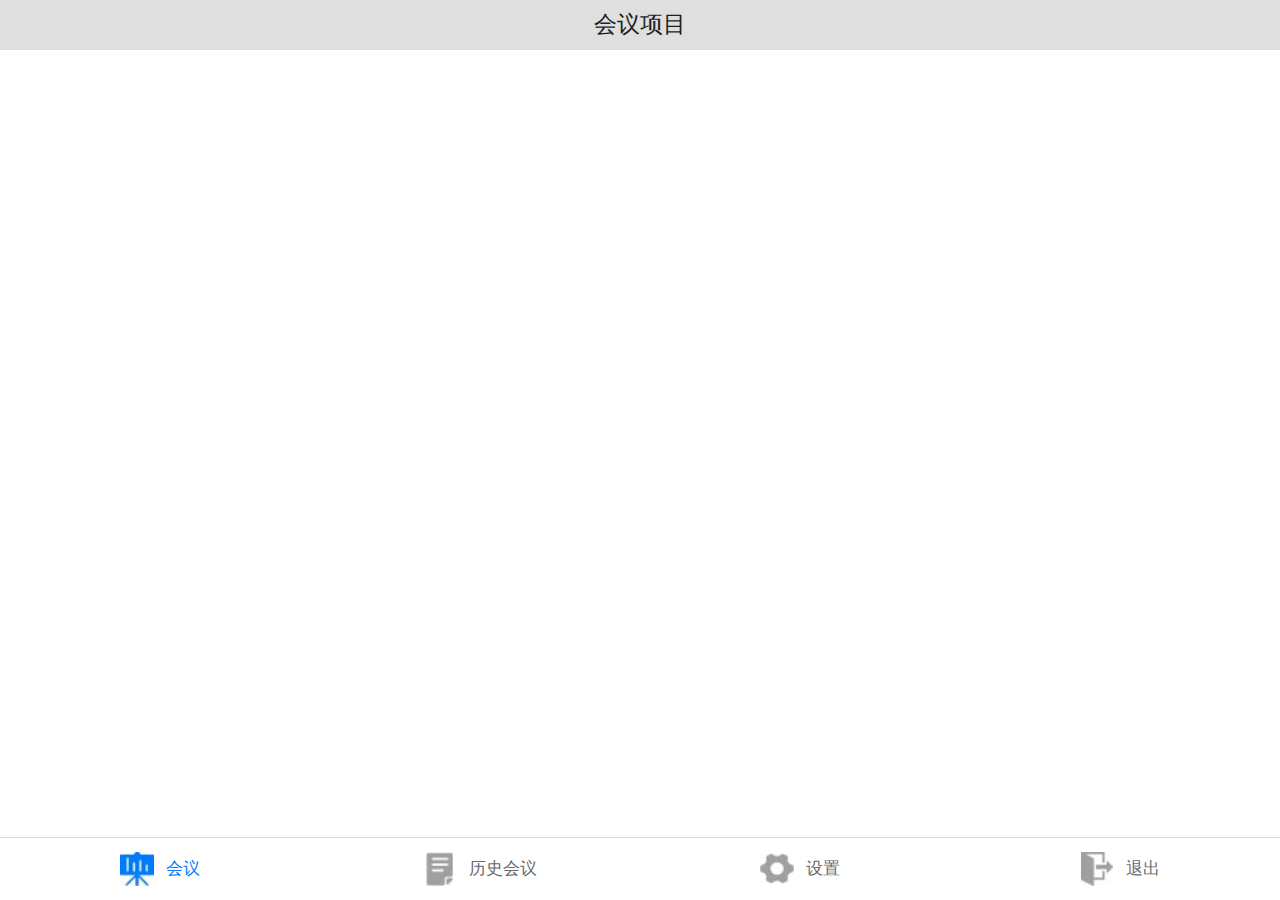
<file: widget/index.html>
<!doctype html>
<html>

<head>
    <meta charset="utf-8">
    <meta name="viewport"
        content="maximum-scale=1.0,minimum-scale=1.0,user-scalable=0,initial-scale=1.0,width=device-width" />
    <meta name="format-detection" content="telephone=no,email=no,date=no,address=no">
    <title>Hello APP</title>
    <link rel="stylesheet" type="text/css" href="./css/api.css" />
    <style type="text/css">
        footer {
            width: 100%;
            height: 4.883vw;
            background-color: #fff;
            color: #686a6e;
            display: flex;
            align-items: center;
            border-top: 1px solid #d7d8db;
        }

        .footer-nav {
            height: 100%;
            flex: 1;
            font-size: 1.367vw;
            line-height: 1.367vw;
            display: flex;
            align-items: center;
            justify-content: center;
        }

        .footer-nav .icon {
            width: 2.637vw;
            height: 2.637vw;
        }

        .footer-nav.active img {
            display: block;
        }

        .footer-nav img.active {
            display: none;
        }

        .footer-nav>span {
            margin-left: 0.977vw;
        }

        .footer-nav.active {
            color: #007aff;
        }

        .footer-nav.active img {
            display: none;
        }

        .footer-nav.active img.active {
            display: block;
        }
    </style>
</head>

<body class="wrap" id="app">
    <header>会议项目</header>
    <section class="flex-1"></section>
    <footer>
        <div class="footer-nav active">
            <div class="icon"><img src="./image/nav1.jpg" class="contain"><img src="./image/nav1a.jpg"
                    class="contain active"></div><span>会议</span>
        </div>
        <div class="footer-nav">
            <div class="icon"><img src="./image/nav2.jpg" class="contain"><img src="./image/nav2a.jpg"
                    class="contain active"></div><span>历史会议</span>
        </div>
        <div class="footer-nav">
            <div class="icon"><img src="./image/nav3.jpg" class="contain"><img src="./image/nav3a.jpg"
                    class="contain active"></div><span>设置</span>
        </div>
        <div class="footer-nav">
            <div class="icon"><img src="./image/nav4.jpg" class="contain"><img src="./image/nav4.jpg"
                    class="contain active"></div><span>退出</span>
        </div>
    </footer>
</body>
<script src="./lib/api.js"></script>
<script src="./lib/jquery.min.js"></script>
<script src="./script/action.js"></script>
<script>
    /**
     * 为了最大程度的兼容
     * 所以这个项目里的语法全部只用es5
     * 请不要使用es6的语法
     */
    var isDownloading = false

    apiready = function () {
        // 横屏设置
        api.setScreenOrientation({
            orientation: 'auto_landscape'
        });

        var header  = null
        var footer  = null
        var headerH = null
        var footerH = null
        setTimeout(function() {
            header = $api.dom('header'); // 获取 header 标签元素
            footer = $api.dom('footer'); // 获取 footer 标签元素
            headerH = $api.fixStatusBar(header); // 状态栏适配
            footerH = $api.fixTabBar(footer); // 虚拟键适配

            // frame组设置
            api.openFrameGroup({
                name: 'main',
                rect: {
                    marginTop: headerH,
                    marginBottom: footerH,
                    w: 'auto'
                },
                scrollEnabled: false,
                frames: [{
                    name: 'meet',
                    url: './html/nav/meet.html',
                    bgColor: '#fff'
                }, {
                    name: 'historyMeet',
                    url: './html/nav/historyMeet.html',
                    bgColor: '#fff',
                }, {
                    name: 'setUp',
                    url: './html/nav/setUp.html',
                    bgColor: '#fff',
                }]
            }, function (ret, err) {
                var index = ret.index;
                api.sendEvent({
                    name: 'onshow',
                    extra: ret.index
                })
            });
        }, 500)

        // 登录验证
        if (!$api.getStorage('token')) {
            api.openWin({
                name: 'login',
                url: './html/login/login.html',
            });
        }

        // 需要保留tab的地方直接首页打开
        api.addEventListener({
            name: 'getFooterH'
        }, function (ret, err) {
            ret.value.rect = {
                marginBottom: footerH,
                w: 'auto'
            }
            api.openFrame(ret.value)
        });

        // 退出按钮监听
        api.addEventListener({
            name: 'logout'
        }, function(ret, err) {
            $api.rmStorage('token') // 缓存全清
            api.openWin({
                name: 'login',
                url: 'widget://html/login/login.html',
            })
            $('.footer-nav').eq(0).addClass('active').siblings('.footer-nav').removeClass('active')
            api.setFrameGroupIndex({
                name: 'main',
                index: 0
            });
            api.rebootApp();
        });

        // // 主线程 -- 监听下载
        // api.addEventListener({
        //     name: 'downFile'
        // }, function (ret, err) {
        //     if (isDownloading) {
        //         showDialog({
        //             title: '警告',
        //             message: '有任务正在下载，请稍后..',
        //         })
        //         return
        //     }

        //     isDownloading = true
        //     downloadMoreThanOne(ret.value.url, function(res) {
        //         isDownloading = false
        //         // 回复下载结果 (第一个参数是地址，第二个参数是文件标识 id 等)
        //         if (res.state == 1) {
        //             var execParam = {
        //                 script: ret.value.action+'("'+res.savePath+'",'+ret.value.id+')'
        //             }
        //             if (ret.value.hasOwnProperty('winName')) {
        //                 execParam.name = ret.value.winName
        //             }
        //             if (ret.value.hasOwnProperty('frameName')) {
        //                 execParam.frameName = ret.value.frameName
        //             }
        //             api.execScript(execParam)
        //         }
        //     })

        // });

        // 主线程 -- 下载多个文件
        api.addEventListener({
            name: 'downFileList'
        }, function (ret, err) {
            if (isDownloading) {
                showDialog({
                    title: '警告',
                    message: '有任务正在下载，请稍后..',
                })
                return
            }

            var list = ret.value.list
            console.log(JSON.stringify(list));


            isDownloading = true
            downloadMoreThanOne(list.fileUrls).then(function(list) {
                isDownloading = false
                console.log(JSON.stringify(list), ret.value.id);
            })
        });
    }

    // 底部导航切换
    $('.footer-nav').click(function () {
        if ($(this).index() != 3) {
            $(this).addClass('active').siblings('.footer-nav').removeClass('active')

            // 非导航页面就关闭
            var navFrames = ['meet', 'historyMeet', 'setUp']
            var frames = api.frames();
            frames.forEach(function(item) {
                if (navFrames.indexOf(item.name) == -1) {
                    api.closeFrame({
                        name: item.name
                    });
                }
            });

            api.setFrameGroupIndex({
                name: 'main',
                index: $(this).index()
            });
        } else {
            showDialog({
                title: '提示',
                message: '是否退出登录',
                fail: function () { },
                success: function () {
                    api.sendEvent({ name: 'logout' });
                },
            })
        }
    })
</script>

</html>
</file>
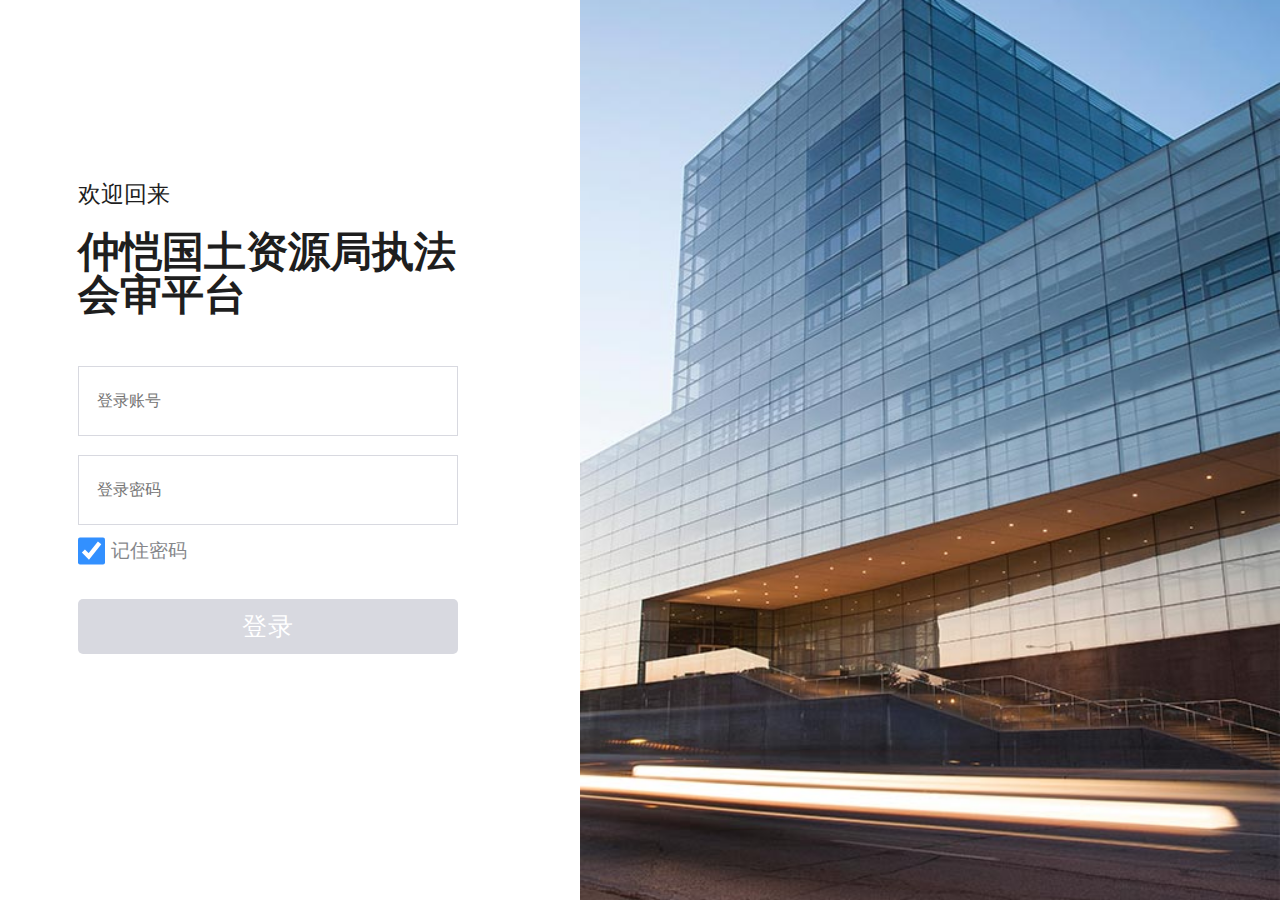
<file: widget/html/login/login.html>
<!DOCTYPE html>
<html lang="en">

<head>
    <meta charset="UTF-8">
    <meta name="viewport" content="width=device-width, initial-scale=1.0">
    <meta http-equiv="X-UA-Compatible" content="ie=edge">
    <link rel="stylesheet" type="text/css" href="../../css/api.css" />
    <link rel="stylesheet" type="text/css" href="../../css/dialog.css" />
    <title>登录</title>
    <style>
        .container {
            width: 100%;
            height: 100%;
            display: flex;
            align-items: center;
            justify-content: space-between;
        }

        .form {
            width: 29.688vw;
            padding-bottom: 4.883vw;
            margin-left: 6.055vw;
        }

        .banner {
            width: 54.688vw;
            height: 100%;
        }

        .banner img {
            display: block;
        }

        .tips {
            font-size: 1.758vw;
            line-height: 1.758vw;
            color: #1e1e1e;
        }

        .title {
            font-size: 3.32vw;
            line-height: 3.32vw;
            color: #1e1e1e;
            font-weight: bold;
            margin-top: 1.953vw;
        }

        .input-box {
            margin-top: 3.906vw;
        }

        .input-box>input[type="text"],
        .input-box>input[type="password"] {
            width: 29.688vw;
            height: 5.469vw;
            background-color: #ffffff;
            border: solid 1px #d8d9e0;
            padding: 0 1.465vw;
            box-sizing: border-box;
        }

        .input-box>input[type="password"] {
            margin-top: 1.465vw;
        }

        .input-box input[type="checkbox"] {
            width: 2.148vw;
            height: 2.148vw;
        }

        .checkbox {
            width: 8.594vw;
            display: flex;
            align-items: center;
            font-size: 1.465vw;
            line-height: 1.465vw;
            color: #686a6e;
            opacity: 0.8;
            margin-top: 0.977vw;
        }

        .checkbox>span {
            margin-left: 0.488vw;
        }

        .input-box input[type="button"] {
            width: 29.688vw;
            height: 4.297vw;
            background-color: #d8d9e0;
            border-radius: 0.391vw;
            color: #fff;
            font-size: 1.953vw;
            letter-spacing: 1px;
            margin-top: 2.637vw;
        }

        .input-box input[type="button"].active {
            background-image: linear-gradient(90deg,
                #3fa6f5 0%,
                #1a56ec 100%),
                linear-gradient(#346af3,
                #346af3);
        }
    </style>
</head>

<body>
    <div class="container">
        <div class="form">
            <div class="tips">欢迎回来</div>
            <div class="title">仲恺国土资源局执法会审平台</div>
            <div class="input-box">
                <input type="text" placeholder="登录账号" name="username">
                <input type="password" placeholder="登录密码" name="password">
                <label class="checkbox">
                    <input type="checkbox" name="remember" checked>
                    <span>记住密码</span>
                </label>
                <input type="button" value="登录">
            </div>
        </div>
        <div class="banner"><img src="../../image/login.jpg" class="cover"></div>
    </div>
</body>
<script type="text/javascript" src="../../lib/api.js"></script>
<script type="text/javascript" src="../../lib/jquery.min.js"></script>
<script type="text/javascript" src="../../script/action.js"></script>
<script>
    apiready = function () {
        // 禁止退出
        api.addEventListener({
            name: 'keyback'
        })

        // 自动填充账号密码
        if ($api.getStorage('user')) {
            $("input[name='username']").val($api.getStorage('user').account)
            $("input[name='password']").val($api.getStorage('user').password)
        }
        check()
    }

    // 输入监听
    $('input[name="username"]').on("input propertychange", check)
    $('input[name="password"]').on("input propertychange", check)

    // 输入检测
    function check() {
        if (
            $('input[name="username"]').val() &&
            $('input[name="password"]').val()
        ) {
            $('input[type="button"]').addClass('active')
        } else {
            $('input[type="button"]').removeClass('active')
        }
    }

    // 回车监听
    $('input[name="username"]').keyup(function (event) {
        if (event.keyCode === 13) {
            if ($('input[name="username"]').val() && $('input[name="password"]').val()) {
                login()
            } else {
                showDialog({
                    title: '警告',
                    message: '账号或密码未填写',
                })
            }
        }
    });
    $('input[name="password"]').keyup(function (event) {
        if (event.keyCode === 13) {
            if ($('input[name="username"]').val() && $('input[name="password"]').val()) {
                login()
            } else {
                showDialog({
                    title: '警告',
                    message: '账号或密码未填写',
                })
            }
        }
    });

    // 点击监听
    $('input[type="button"]').click(login)

    // 登录
    function login() {
        var account = $("input[name='username']").val()
        var password = $("input[name='password']").val()
        // account = 13666666666
        // password = 123456

        if ($(this).hasClass('active')) {
            ajax({
                url: '/api/member/login',
                method: 'post',
                data: {
                    account: account,
                    password: password
                }
            }, function (res) {
                if (res.code == 0) {
                    $api.rmStorage('user')
                    $api.setStorage('token', res.data)
                    if ($("input[name='remember']").is(':checked')) {
                        $api.setStorage('user', {
                            account: account,
                            password: password,
                        })
                    }
                    api.closeWin()
                } else {
                    showDialog({
                        title: '警告',
                        message: res.msg,
                    })
                    $("input[name='username']")[0].focus()
                }
            })
        }
    }
</script>

</html>
</file>
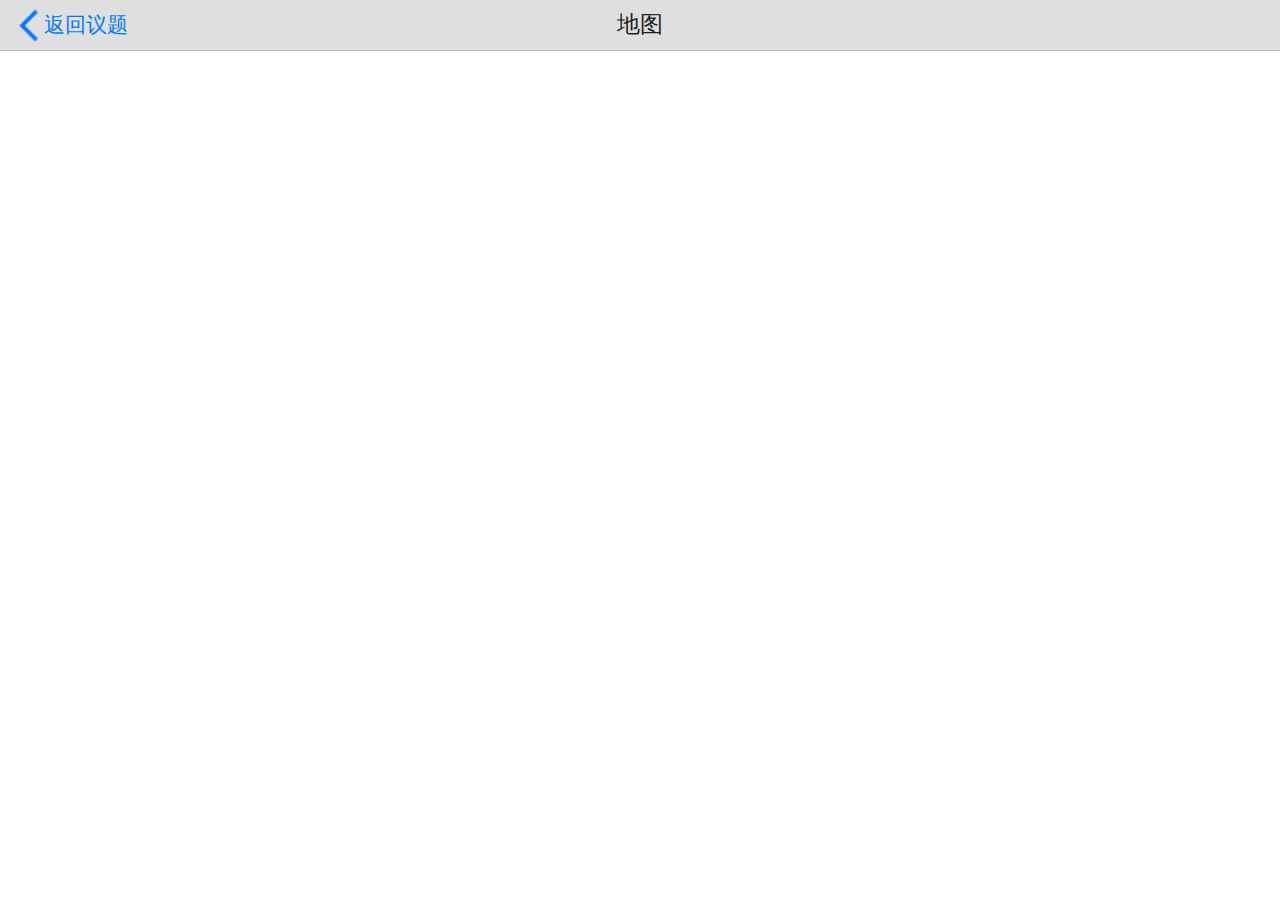
<file: widget/html/meet/fullMap.html>
<!DOCTYPE html>
<html lang="en">
<head>
    <meta charset="UTF-8">
    <meta name="viewport" content="width=device-width, initial-scale=1.0">
    <meta http-equiv="X-UA-Compatible" content="ie=edge">
    <title>全屏地图</title>
    <link rel="stylesheet" type="text/css" href="../../css/api.css" />
    <style>
        header {
            display: flex;
            justify-content: space-between;
            align-items: center;
            position: fixed;
            top: 0;
            left: 0;
            z-index: 10;
            border-bottom: 1px solid #bbbcbe;
        }

        .left,
        .rightBtns {
            width: 35vw;
        }

        .left {
            display: flex;
        }

        .leftBtn {
            text-align: left;
            font-size: 1.66vw;
            color: #007aff;
            padding-left: 2vw;
            overflow: hidden;
            text-overflow: ellipsis;
            white-space: nowrap;
            margin-left: 1.46vw;
        }

        .rightBtns {
            display: flex;
            align-items: center;
            justify-content: flex-end;
            padding-right: 2.93vw;
            box-sizing: border-box;
        }

        .rightBtns>div+div {
            margin-left: 1vw;
        }
    </style>
</head>
<body>
    <header>
        <div class="left">
            <div class="leftBtn icon-fanhui" onclick="closeWin()">返回议题</div>
        </div>
        <div class="centerBtn">
            <div class="choice">地图</div>
        </div>
        <div class="rightBtns">
        </div>
    </header>
</body>
<script src="../../lib/api.js"></script>
<script src="../../script/action.js"></script>
<script>
    apiready = function () {
        var header = $api.dom('header'); // 获取 header 标签元素
        var headerH = $api.fixStatusBar(header); // 状态栏适配

        var pageParam = api.pageParam

        api.openFrame({
            name: 'ditu',
            url: pageParam.url,
            rect: {
                marginTop: headerH
            },
        });
    }
</script>
</html>
</file>
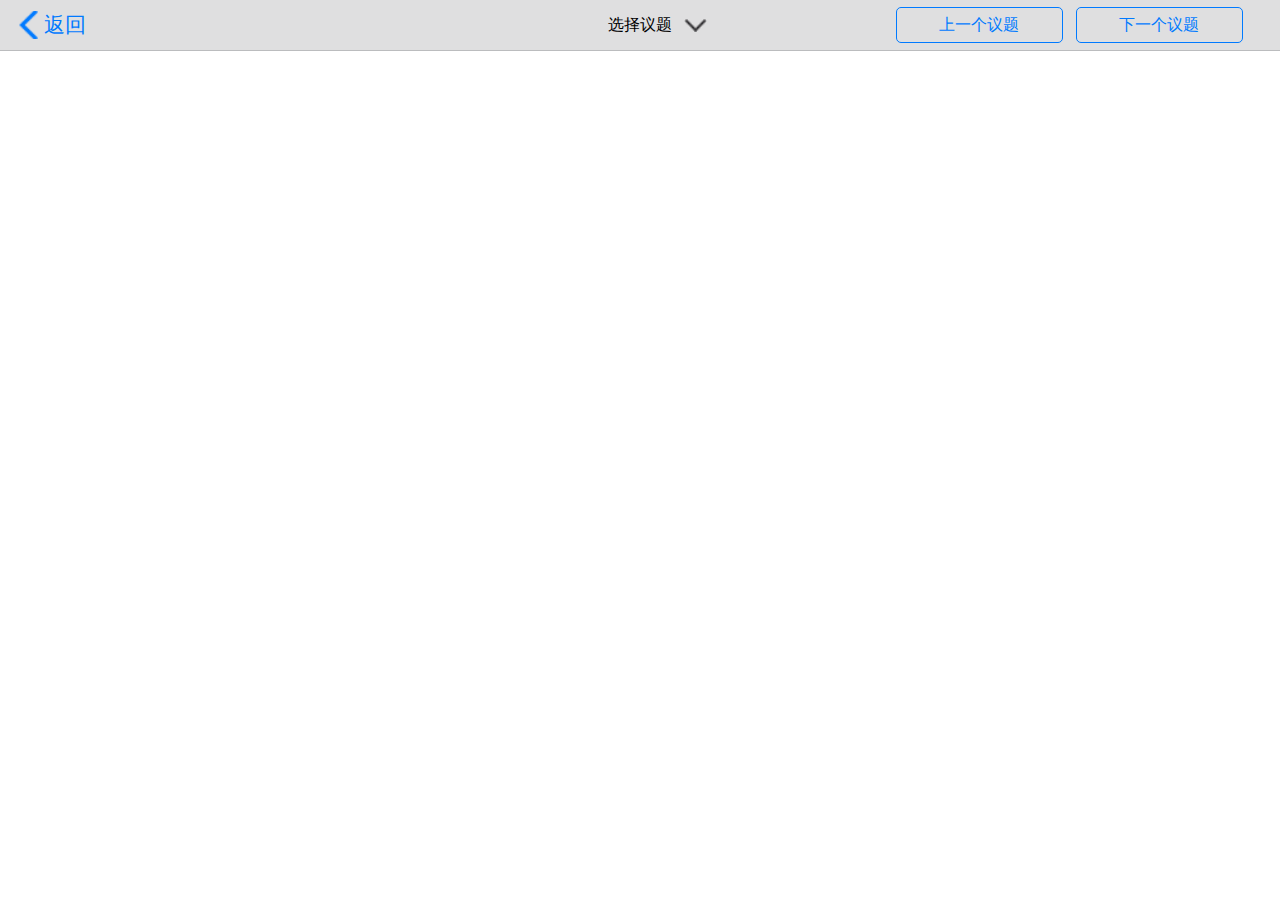
<file: widget/html/meet/header.html>
<!DOCTYPE html>
<html lang="en">
<head>
    <meta charset="UTF-8">
    <meta name="viewport" content="width=device-width, initial-scale=1.0">
    <meta http-equiv="X-UA-Compatible" content="ie=edge">
    <title>Document</title>
    <style>
        header {
            width: 100%;
            height: 3.91vw;
            background-color: #dfdfe0;
            display: flex;
            justify-content: space-between;
            align-items: center;
            position: fixed;
            top: 0;
            left: 0;
            z-index: 10;
            border-bottom: 1px solid #bbbcbe;
        }

        .zanwei {
            width: 100%;
            height: 3.91vw;
        }

        .left,
        .rightBtns {
            width: 35vw;
        }

        .left {
            display: flex;
        }

        .leftBtn {
            text-align: left;
            font-size: 1.66vw;
            color: #007aff;
            padding-left: 2vw;
            overflow: hidden;
            text-overflow: ellipsis;
            white-space: nowrap;
            margin-left: 1.46vw;
        }

        .rightBtns {
            display: flex;
            align-items: center;
            justify-content: flex-end;
            padding-right: 2.93vw;
            box-sizing: border-box;
        }

        .rightBtns>div+div {
            margin-left: 1vw;
        }

        .prveSubject,
        .nextSubject {
            width: 12.89vw;
            height: 2.73vw;
            line-height: 2.73vw;
            text-align: center;
            border-radius: 0.39vw;
            border: solid 1px #007aff;
            font-size: 1.27vw;
            color: #007aff;
            flex: none;
            overflow: hidden;
        }

        .centerBtn {
            position: relative;
        }

        .centerBtn>div {
            padding: 0 2.73vw;
        }

        .centerBtn ul {
            width: 27.34vw;
            background-color: #ffffff;
            box-shadow: 0vw 0.68vw 1.76vw 0vw rgba(171, 172, 178, 0.63);
            border-radius: 0.78vw;
            position: absolute;
            left: 50%;
            top: 3.906vw;
            -webkit-transform: translateX(-50%);
            overflow: hidden;
            display: none;
        }

        .centerBtn li {
            width: 100%;
            height: 4.3vw;
            line-height: 4.3vw;
            text-align: center;
            font-size: 1.66vw;
            color: #1e1e1e;
            overflow: hidden;
            text-overflow: ellipsis;
            white-space: nowrap;
        }

        .centerBtn li+li {
            border-top: 1px solid #c1c1c1;
        }

        .icon-fanhui{
            background: url('../../image/fanhui.png') no-repeat;
            background-size: 1.46vw 2.54vw;
            background-position: left center;
        }

        .icon-xiala{
            background: url('../../image/xiala.png') no-repeat;
            background-size: 1.76vw 1vw;
            background-position: right center;
        }
    </style>
</head>
<body>
    <header>
        <div class="left">
            <div class="leftBtn icon-fanhui" onclick="goBack()">返回</div>
        </div>
        <div class="centerBtn">
            <div class="choice icon-xiala">选择议题</div>
            <ul class="headerIssue">
                <!-- 议题列表 -->
            </ul>
        </div>
        <div class="rightBtns">
            <div class="prveSubject" onclick="prveSubject()">上一个议题</div>
            <div class="nextSubject" onclick="nextSubject()">下一个议题</div>
        </div>
    </header>
</body>
<script src="../../lib/api.js"></script>
<script src="../../lib/jquery.min.js"></script>
<script src="../../script/action.js"></script>
<script>
    var pageParam = null;
    apiready = function() {
        header = $api.dom('header'); // 获取 header 标签元素
        headerH = $api.fixStatusBar(header); // 状态栏适配

        pageParam = api.pageParam

        init()

        api.addEventListener({
            name: 'getSubjectList'
        }, function(ret, err) {
            alert('已连接网络');
        });
    }

    // 初始化
    function init() {
        pageParam.meetInfo.issue.forEach(function(item, index) {
            $('.headerIssue').append(`<li onclick="changeSubject(${item.id})">${item.issue_title}</li>`)
        });
    }

    // 返回
    function goBack() {
        api.sendEvent({ name: 'goBack' });
    }

    // 上一个议题
    function prveSubject() {
        api.sendEvent({ name: 'prveSubject' });
    }
    // 下一个议题
    function nextSubject() {
        api.sendEvent({ name: 'nextSubject' });
    }

    // 选择议题
    $('.choice').click(function (event) {
        event.stopPropagation()
        $(this).siblings('ul').toggle()
    })
    // 全局关闭议题
    $(document).click(function(){
        $('.headerIssue').hide()
    });
</script>
</html>
</file>
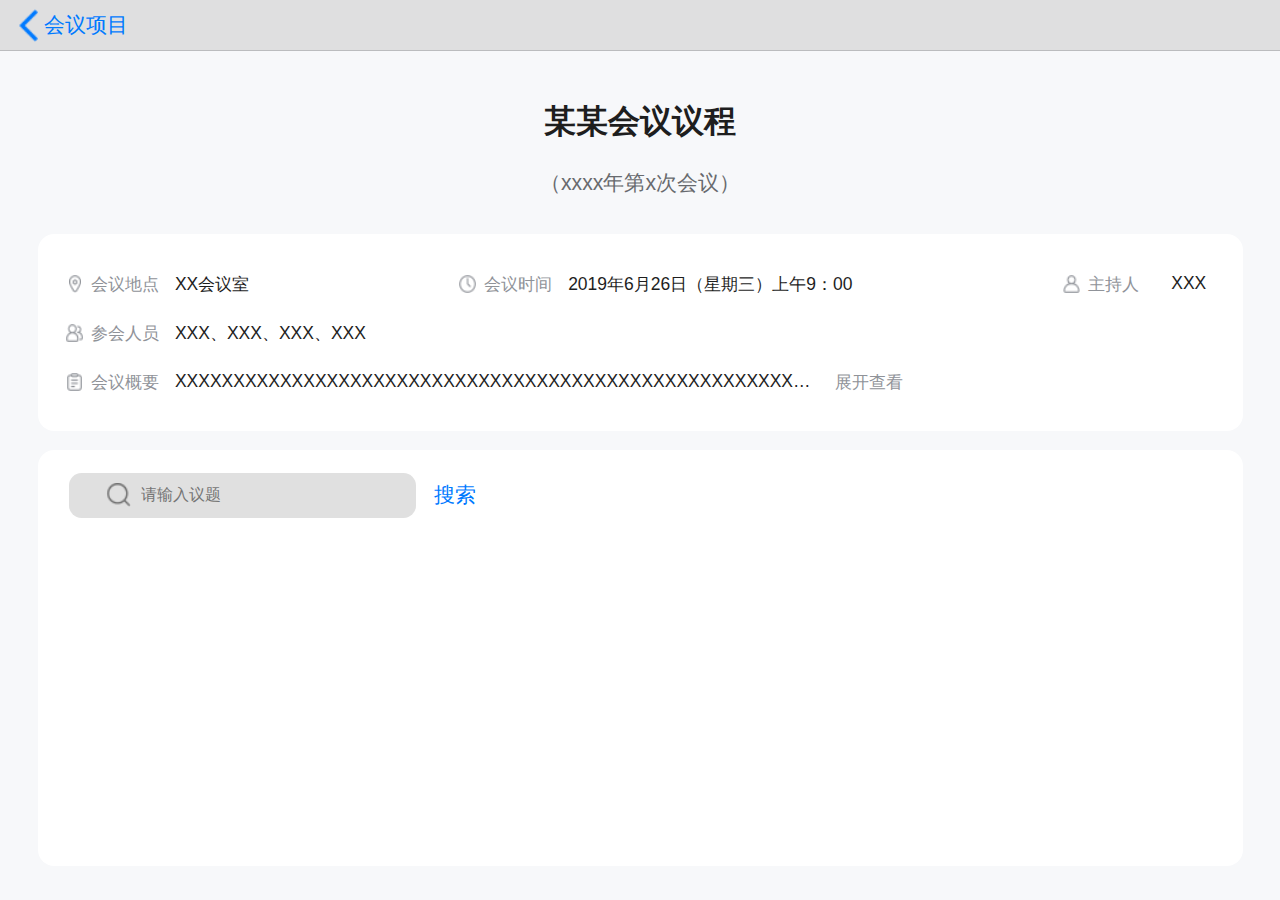
<file: widget/html/meet/meetinfo.html>
<!DOCTYPE html>
<html lang="en">
<head>
    <meta charset="UTF-8">
    <meta name="viewport" content="width=device-width, initial-scale=1.0">
    <meta http-equiv="X-UA-Compatible" content="ie=edge">
    <title>会议详情</title>
    <link rel="stylesheet" type="text/css" href="../../css/api.css" />
    <style>
        html, body{
            background: #f7f8fa;
        }

        header{
            display: flex;
            justify-content: space-between;
            align-items: center;
            position: fixed;
            top: 0;
            left: 0;
            border-bottom: 1px solid #bbbcbe;
        }

        .zanwei{
            width: 100%;
	        height: 3.906vw;
        }

        .leftBtn{
            font-size: 1.66vw;
            color: #007aff;
            padding-left: 2vw;
            margin-left: 1.46vw;
        }

        .container{
            flex: 1;
        }

        .meet{
            display: flex;
            flex-flow: column;
            align-items: center;
        }

        .meet .title{
            font-size: 2.539vw;
            color: #1e1e1e;
            font-weight: bold;
            margin-top: 3.906vw;
        }

        .meet .subtitle{
            font-size: 1.66vw;
            color: #686a6e;
            margin-top: 1.953vw;
        }

        .meet .meetinfo{
            width: 94.141vw;
            min-height: 14.258vw;
            background-color: #ffffff;
            border-radius: 1.27vw;
            padding: 1.953vw 1.66vw;
            box-sizing: border-box;
            display: flex;
            justify-content: center;
            flex-flow: column;
            margin-top: 2.93vw;
        }

        .infoContainer{
            display: flex;
            margin: 0.977vw 0;
            align-items: center;
        }

        .infoTitle{
            min-width: 5.371vw;;
            font-size: 1.367vw;
            color: #909399;
            margin-right: 1.172vw;
            flex: none;
        }

        .infoContent{
            font-size: 1.367vw;
            color: #1e1e1e;
            margin-right: 1.172vw;
            word-break: break-all;
        }

        .meet .row{
            width: 100%;
            display: flex;
            align-items: center;
            justify-content: space-between;
        }

        .outline.active{
            width: 50.391vw;
            overflow: hidden;
            text-overflow: ellipsis;
            white-space: nowrap;
        }

        .icon{
            width: 2.539vw;
            height: 1.367vw;
            flex: none;
        }

        .issues{
            width: 94.141vw;
            height: 32.52vw;
            background-color: #ffffff;
            border-radius: 1.27vw;
            margin: 1.465vw auto;
            padding: 1.758vw 2.441vw;
            box-sizing: border-box;
            display: flex;
            flex-flow: column;
        }
        
        .ability{
            display: flex;
            align-items: center;
            justify-content: space-between;
            flex: none;
        }

        .ability>input[type="button"]{
            height: 2.93vw;
            padding: 0 1.66vw;
            background-color: #007aff;
            border-radius: 0.293vw;
            font-size: 1.27vw;
            color: #ffffff;
            outline: none;
        }

        .ability .search{
            display: flex;
            align-items: center;
        }

        .ability .search .searchbox{
            width: 27.148vw;
            height: 3.516vw;
            background: url("../../image/sousuo.png") no-repeat;
            background-position: 2.93vw center;
            background-size: 1.953vw 1.855vw;
            background-color: #e0e0e0;
            border-radius: 0.977vw;
            overflow: hidden;
            margin-right: 1.367vw;
        }

        .ability .search .searchbox>input[type="text"]{
            width: 21.484vw;
            height: 3.516vw;
            box-sizing: border-box;
            border: none;
            float: right;
            padding-right: 1.465vw;
            outline: none;
        }

        .ability .search .btn{
            font-size: 1.66vw;
            color: #007aff;
        }

        .issueList{
            padding: 0.977vw 0;
            overflow-y: scroll;
            flex: auto;
        }

        .issueList>li{
            display: flex;
            align-items: center;
            margin: 1.953vw 0;
        }

        .issueList>li .num{
            min-width: 2.344vw;
            font-size: 1.66vw;
            color: #686a6e;
            margin-right: 0.977vw;
        }

        .issueList>li .title{
            font-size: 1.66vw;
            color: #1e1e1e;
            margin-right: 2.344vw;
            font-weight: bold;
        }

        .issueList>li .attend{
            font-size: 1.66vw;
            color: #373639;
        }
    </style>
</head>
<body>
    <header>
        <div class="leftBtn icon-fanhui">会议项目</div>
    </header>
    <div class="zanwei"></div>
    <div class="meet">
        <div class="title">某某会议议程</div>
        <div class="subtitle">（xxxx年第x次会议）</div>
        <div class="meetinfo">
            <div class="row">
                <div class="infoContainer">
                    <div class="icon-dingwei icon"></div>
                    <div class="infoTitle">会议地点</div>
                    <div class="infoContent address">XX会议室</div>
                </div>
                <div class="infoContainer">
                    <div class="icon-shijianxuanzeqi icon"></div>
                    <div class="infoTitle">会议时间</div>
                    <div class="infoContent mettingTime">2019年6月26日（星期三）上午9：00</div>
                </div>
                <div class="infoContainer">
                    <div class="icon-wode icon"></div>
                    <div class="infoTitle">主持人</div>
                    <div class="infoContent host">XXX</div>
                </div>
            </div>
            <div class="infoContainer">
                <div class="icon-qunzu icon"></div>
                <div class="infoTitle">参会人员</div>
                <div class="infoContent participants">XXX、XXX、XXX、XXX</div>
            </div>
            <div class="infoContainer">
                <div class="icon-dingdan icon"></div>
                <div class="infoTitle">会议概要</div>
                <div class="infoContent outline active">XXXXXXXXXXXXXXXXXXXXXXXXXXXXXXXXXXXXXXXXXXXXXXXXXXXXXXXXXXXXXXXXXXXXXXXXXXXXXXXXXXXXXXXXXXXXXXXXXXXXXXXXXXXXXXXX</div>
                <div class="infoTitle showmore">展开查看</div>
            </div>
        </div>
    </div>
    <div class="issues">
        <div class="ability">
            <div class="search">
                <div class="searchbox"><input type="text" placeholder="请输入议题"></div>
                <div class="btn" onclick="searchIssue()">搜索</div>
            </div>
            <!-- <input type="button" value="缓存" class="downBtn" onclick="downMeet()"> -->
        </div>
        <ul class="issueList">
            
        </ul>
    </div>
    
</body>
<script src="../../lib/api.js"></script>
<script src="../../lib/jquery.min.js"></script>
<script src="../../lib/db.js"></script>
<script src="../../script/action.js"></script>
<script>
    var db = null
    var pageParam = '' // 页面接受传参
    var meetInfo = null // 会议
    var downloading = false // 是否下载中

    apiready = function () {
        pageParam = api.pageParam
        db = new $db()

        header = $api.dom('header'); // 获取 header 标签元素
        headerH = $api.fixStatusBar(header); // 状态栏适配
        zanwei = $api.dom('.zanwei'); // 获取 zanwei 标签元素
        zanweiH = $api.fixStatusBar(zanwei); // 状态栏适配

        // 有本地数据查看本地数据 无本地数据获取接口数据

        Promise.all([db.queryMeet(pageParam.id), db.queryIssue(pageParam.id)]).then(([meet, issue]) => {
            if (meet && meet.length>0) {
                var meetData = meet[0]
                if (issue) {
                    meetData.issue = issue
                }
                importMeetData(meetData)
                $('.downBtn').val('已缓存, 重新下载')
                console.warn('本地数据。。');
            } else {
                getMeetInfo(pageParam.id, function(res) {
                    importMeetData(res)
                })
                console.warn('接口数据。。');
            }
        })
            
    }

    // 会议概要展开查看
    $('.showmore').click(function() {
        $('.outline').removeClass('active')
        $(this).hide()
    })

    // 搜索框回车
    $('.searchbox>input').keyup(function (event) {
        if (event.keyCode === 13) {
            searchIssue()
        }
    })

    // 搜索议题
    function searchIssue() {
        var key = $('.searchbox>input').val()
        ajax({
            url: '/api/index/searchIssue',
            method: 'get',
            data: {
                id: pageParam.id,
                key: key
            }
        }, function (res) {
            if (res.code == 0) {
                handleIssue(res.data)
            }
        })
    }

    // 获取数据
    function getMeetInfo(id, callback) {
        ajax({
            url: '/api/index/info',
            method: 'get',
            data: {
                id: id,
            }
        }, function (res) {
            if (res.code == 0) {
                callback(res.data)
            }
        })
    }

    // 会议数据输出到页面上
    function importMeetData(params) {
        // console.log(JSON.stringify(params));
        meetInfo = params

        $('.meet .title').text(params.title)
        $('.meet>.subtitle').text(params.second_title)
        $('.meet .address').text(params.address)
        $('.meet .mettingTime').text(formatTime(params.metting_time, `y年m月d日（${getWeek(params.metting_time)}）上午h：i`))
        $('.meet .host').text(params.main_people)
        $('.meet .participants').text(params.memberName)
        $('.meet .outline').text(params.outline)
        
        if (params.issue) {
            handleIssue(params.issue)
        }
    }

    // 处理议题列表
    function handleIssue(list) {
        $('.issueList').empty()
        list.forEach(function(item, index) {
            $('.issueList').append(`
                <li onclick="gotoSubject(${item.ytid})">
                    <div class="num">${index+1}.</div>
                    <div class="title">${item.issue_title}</div>
                    <div class="attend">列席：${item.people||''}</div>
                </li>
            `)
        });
    }

    // 关闭页面
    $('.leftBtn').click(function() {
        if (downloading) {
            showDialog({
                title: '警告',
                message: '有任务正在下载，退出会中断下载，确定退出吗？',
                fail: function() {},
                success: function() {
                    api.closeWin({ name: 'meetinfo' })
                }
            })
        } else {
            api.closeWin({ name: 'meetinfo' })
        }
    })

    // 跳转议题详情
    function gotoSubject(id) {
        api.openWin({
            name: 'subject',
            url: 'widget://html/meet/subject.html',
            pageParam: {
                id: id,
                meetInfo: meetInfo,
                isHistory: pageParam.isHistory,
            }
        });
    }


    // +----------------------------------------------------------------------
    // | 下载方法
    // +----------------------------------------------------------------------

    // 缓存会议
    function downMeet() {
        getMeetInfo(pageParam.id, function(res) {
            if (!res) {
                console.warn('无会议数据，无法下载');
            }
    
            $('.downBtn').val('下载中，请稍后...')
    
            // 所有统一下载
            downloading = true
            Promise.all([handleAllEdit(res), handleAllAnnex(res)]).then(([edit, annex]) => {
                downloading = false
                // rm_rf()
                // return
    
                Promise.all([db.delMeet(res.id), db.delIssue(res.id)]).then(() => {
                    db.insertMeet(res)
                    res.issue.forEach((item, index) => {
                        item.content = edit[index]
                        item.file = ''
                        annex[index].forEach((annexItem, index) => {
                            if (index != 0) {
                                item.file += ','
                            }
                            item.file += annexItem
                        });
                        
                        db.insertIssue(item)
                    });
                })
    
                importMeetData(res)
                $('.downBtn').val('下载成功！')
                console.warn('会议文件本地化完成');
            }).catch(err => {
                showDialog({
                    title: '警告',
                    message: err.msg,
                })
            });
        })
    }

    // 所有议题的附件处理
    function handleAllAnnex(data) {
        // 所有附件
        var allAnnex = []
        // 议题处理
        data.issue.forEach(item => {
            // 附件异步下载
            allAnnex.push( annexLine2local(item.file) )
        })

        // 处理所有文件
        return Promise.all(allAnnex)
    }

    // 单个议题附件处理
    function annexLine2local(file) {
        return new Promise((resolve, reject) => {
            // 本地缓存附件
            if (file) {
                var fileList = file.split(',')
                fileList = fileList.map(function (item) {
                    return globalBaseUrl+item
                })
    
                downloadMoreThanOne(fileList).then(files => {
                    resolve(files)
                }).catch(err => {
                    reject(err)
                })
            } else {
                resolve([])
            }
        });
    }

    // 缓存所有议题的富文本编辑器内容
    function handleAllEdit(data) {
        // 所有编辑器内容
        var allEditHtml = []
        // 议题处理
        data.issue.forEach(item => {
            // 编辑器异步
            allEditHtml.push( editLine2local(item.content) )
        })

        // 处理所有文件
        return Promise.all(allEditHtml)
    }

    // 单个议题富文本处理
    function editLine2local(html) {
        return new Promise((resolve, reject) => {
            var lineUrl = [],
                imgUrl = []
            $(html).find('img').each(function () {
                var url = $(this).attr('src')
                if (url) {
                    lineUrl.push(globalBaseUrl+url)
                    imgUrl.push(url)
                }
            });
    
            if (lineUrl) {
                downloadMoreThanOne(lineUrl).then(htmls => {
                    htmls.forEach((item, index) => {
                        html = html.replace(imgUrl[index], item)
                    })
                    resolve(html)
                }).catch(err => {
                    reject(err)
                })
            } else {
                resolve(html)
            }
        });
    }
</script>
</html>
</file>
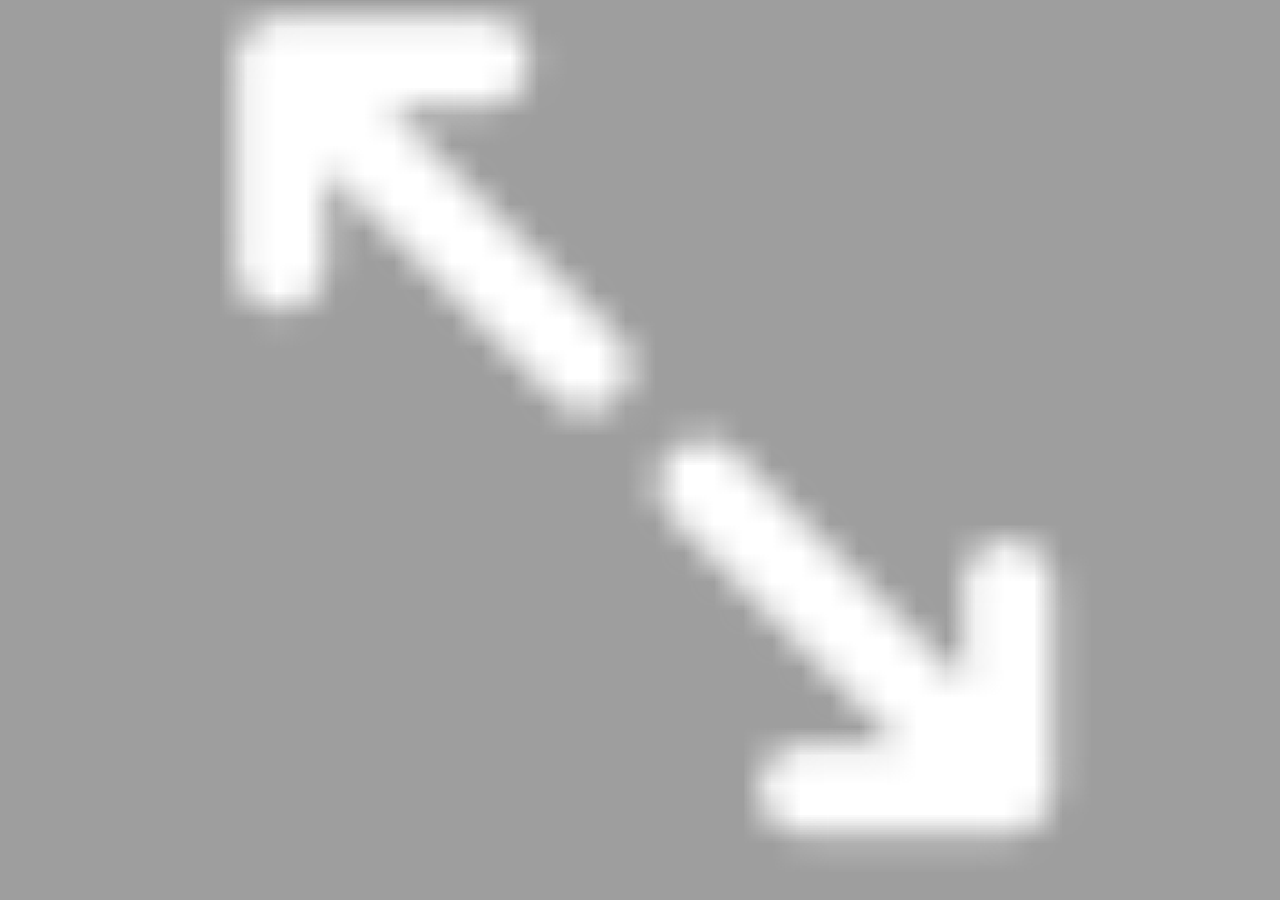
<file: widget/html/meet/quanpinBtn.html>
<!DOCTYPE html>
<html lang="en">
<head>
    <meta charset="UTF-8">
    <meta name="viewport" content="width=device-width, initial-scale=1.0">
    <meta http-equiv="X-UA-Compatible" content="ie=edge">
    <title>全屏地图按钮</title>
    <style>
        *{
            margin: 0;
            padding: 0;
        }

        html, 
        body{
            width: 100%;
            height: 100%;
        }

        body{
            background: url("../../image/quanpin.png");
            background-position: center;
            background-size: cover;
        }
    </style>
</head>
<body onclick="fullScreen()">
</body>
<script>
    var pageParam = ''
    apiready = function () {
        pageParam = api.pageParam
    }

    function fullScreen() {
        api.sendEvent({ name: 'fullScreen' })
    }
</script>
</html>
</file>
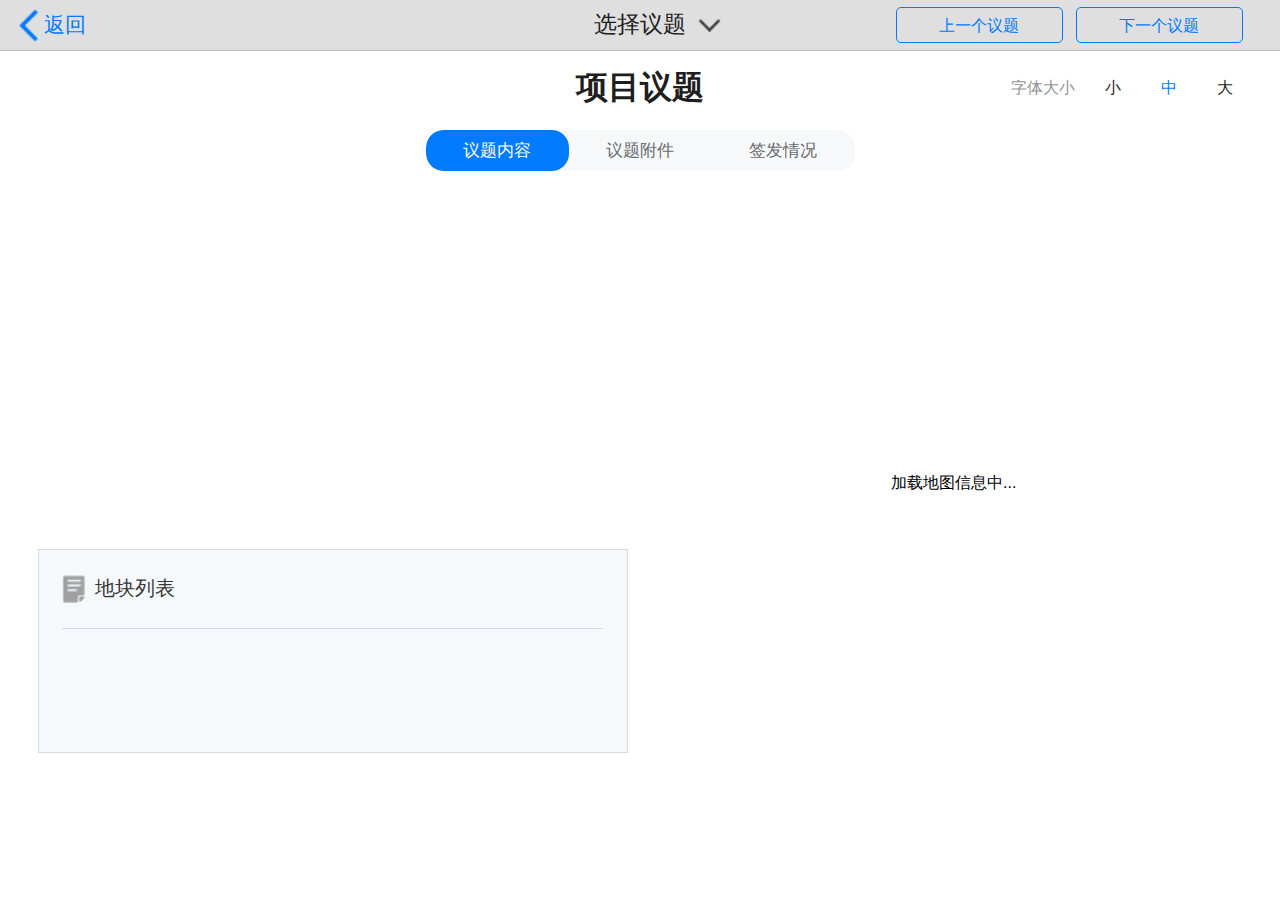
<file: widget/html/meet/subject.html>
<!DOCTYPE html>
<html lang="en">

<head>
    <meta charset="UTF-8">
    <meta name="viewport" content="width=device-width, initial-scale=1.0">
    <meta http-equiv="X-UA-Compatible" content="ie=edge">
    <title>议题详情</title>
    <link rel="stylesheet" type="text/css" href="../../css/api.css" />
    <style>
        /* 小号文字 字体大小 */
        .small.subject .head .title {
            font-size: 2.148vw;
        }

        .small.subject .switchPages>div {
            font-size: 0.977vw;
        }

        .small.subject .mapList .title {
            font-size: 1.172vw;
        }

        .small.subject .mapListitem {
            font-size: 1.172vw;
        }

        .small.subject .editor * {
            font-size: 1.172vw !important;
        }

        .small.subject .appendixBox .title {
            font-size: 0.977vw;
        }

        .small.subject .issuanceInfo .header>.title{
            font-size: 1.172vw;
        }

        .small.subject .issuanceData{
            font-size: 1.172vw;
        }

        .small.subject .issuanceInfo .yijian,
        .small.subject .issuanceInfo .yijian *{
            font-size: 1.367vw;
        }

        /* 中号文字 字体大小 */
        .medium.subject .head .title {
            font-size: 2.539vw;
        }

        .medium.subject .switchPages>div {
            font-size: 1.367vw;
        }

        .medium.subject .mapList .title {
            font-size: 1.56vw;
        }

        .medium.subject .mapListitem {
            font-size: 1.56vw;
        }

        .medium.subject .editor * {
            font-size: 1.563vw !important;
        }

        .medium.subject .appendixBox .title {
            font-size: 1.37vw;
        }

        .medium.subject .issuanceInfo .header>.title{
            font-size: 1.563vw;
        }

        .medium.subject .issuanceData{
            font-size: 1.563vw;
        }

        .medium.subject .issuanceInfo .yijian,
        .medium.subject .issuanceInfo .yijian *{
            font-size: 1.758vw;
        }

        /* 大号文字 字体大小 */
        .large.subject .head .title {
            font-size: 2.93vw;
        }

        .large.subject .switchPages>div {
            font-size: 1.758vw;
        }

        .large.subject .mapList .title {
            font-size: 1.953vw;
        }

        .large.subject .mapListitem {
            font-size: 1.953vw;
        }

        .large.subject .editor * {
            font-size: 1.953vw !important;
        }

        .large.subject .appendixBox .title {
            font-size: 1.758vw;
        }

        .large.subject .issuanceInfo .header>.title{
            font-size: 1.953vw;
        }

        .large.subject .issuanceData{
            font-size: 1.953vw;
        }

        .large.subject .issuanceInfo .yijian,
        .large.subject .issuanceInfo .yijian *{
            font-size: 2.148vw;
        }




        body {
            display: flex;
            flex-flow: column;
        }

        header {
            display: flex;
            justify-content: space-between;
            align-items: center;
            position: fixed;
            top: 0;
            left: 0;
            z-index: 10;
            border-bottom: 1px solid #bbbcbe;
        }

        .zanwei {
            width: 100%;
            height: 3.91vw;
        }

        .left,
        .rightBtns {
            width: 35vw;
        }

        .left {
            display: flex;
        }

        .leftBtn {
            text-align: left;
            font-size: 1.66vw;
            color: #007aff;
            padding-left: 2vw;
            overflow: hidden;
            text-overflow: ellipsis;
            white-space: nowrap;
            margin-left: 1.46vw;
        }

        .rightBtns {
            display: flex;
            align-items: center;
            justify-content: flex-end;
            padding-right: 2.93vw;
            box-sizing: border-box;
        }

        .rightBtns>div+div {
            margin-left: 1vw;
        }

        .prveSubject,
        .nextSubject {
            width: 12.89vw;
            height: 2.73vw;
            line-height: 2.73vw;
            text-align: center;
            border-radius: 0.39vw;
            border: solid 1px #007aff;
            font-size: 1.27vw;
            color: #007aff;
            flex: none;
            overflow: hidden;
        }

        .centerBtn {
            position: relative;
        }

        .centerBtn>div {
            padding: 0 2.73vw;
        }

        .centerBtn ul {
            width: 27.34vw;
            height: 11vw;
            overflow-y: scroll;
            background-color: #ffffff;
            box-shadow: 0vw 0.68vw 1.76vw 0vw rgba(171, 172, 178, 0.63);
            border-radius: 0.78vw;
            position: absolute;
            left: 50%;
            top: 3.906vw;
            -webkit-transform: translateX(-50%);
            display: none;
        }

        .centerBtn li {
            width: 100%;
            height: 4.3vw;
            line-height: 4.3vw;
            text-align: center;
            font-size: 1.66vw;
            color: #1e1e1e;
            overflow: hidden;
            text-overflow: ellipsis;
            white-space: nowrap;
        }

        .centerBtn li+li {
            border-top: 1px solid #c1c1c1;
        }

        .container {
            flex: 1;
        }

        .map {
            /*width: 46.094vw;*/
            width: 50%;
            float: right;
            text-align: center;
            line-height: 60vh;
            margin-left: 2.93vw;
            box-sizing: border-box;
            position: relative;
        }

        /* .map {
            width: 100%;
            height: 100%;
            object-fit: contain;
            text-align: center;
            line-height: 60vh;
            position: relative;
        } */

        .subject {
            display: flex;
            flex-flow: column;
        }

        .subject .head {
            position: relative;
            margin-top: 1.88vh;
            display: flex;
            align-items: center;
            justify-content: flex-end;
            padding: 0 2.93vw;
        }

        .subject .head .title {
            position: absolute;
            color: #1e1e1e;
            font-weight: bold;
            top: 50%;
            left: 50%;
            transform: translate(-50%, -50%);
        }

        .subject .head .btn {
            display: flex;
            align-items: center;
            justify-content: flex-end;
        }

        .subject .head .btn>div {
            font-size: 1.27vw;
            color: #909399;
        }

        .subject .head .btn>span {
            font-size: 1.27vw;
            color: #1e1e1e;
            margin-left: 1.563vw;
            padding: 0.781vw;
        }

        .subject .head .btn>span.active {
            color: #007aff;
        }

        .switchPages {
            display: flex;
            align-items: center;
            justify-content: center;
            background-color: #f7f8fa;
            border-radius: 1.367vw;
            margin: 2.34vh auto 0;
            overflow: hidden;
        }

        .switchPages>div {
            display: flex;
            justify-content: center;
            align-items: center;
            border-radius: 1.367vw;
            padding: 0.94vh 2.93vw;
            color: #686a6e;
        }

        .switchPages>div.active {
            background-color: #007aff;
            color: #ffffff;
        }

        .mainContant {
            width: 94.141vw;
            height: 60vh;
            margin: 4.69vh auto 0;
            display: flex;
            justify-content: space-between;
        }

        .mainContant .contantLeft {
            flex: auto;
            display: flex;
            flex-flow: column;
        }

        .mainContant .editor {
            flex: auto;
            overflow: scroll;
        }

        .mainContant .editor img{
            max-width: 100%;
        }

        .mainContant .mapList {
            width: 46.094vw;
            height: 22.63vh;
            background-color: #f6f9fb;
            border: solid 1px #d8d9e0;
            flex: none;
            box-sizing: border-box;
            margin-top: 1.76vh;
            padding: 0 1.86vw;
            display: flex;
            flex-flow: column;
        }

        .mainContant .mapBox {
            flex: none;
        }

        .mapList .title,
        .appendixBox .title {
            height: 6.05vw;
            line-height: 6.05vw;
            color: #373639;
            background-position: 0 center;
            padding-left: 2.54vw;
            border-bottom: 1px solid #d8d9e0;
            flex: none;
            display: flex;
            align-items: center;
        }

        .mapListitem {
            display: flex;
            flex-flow: column;
            overflow-y: scroll;
            color: #373639;
            flex: auto;
        }

        .mapListitem>li {
            margin: 1.42vw 0;
            padding: 0 2.54vw;
            box-sizing: border-box;
            overflow: hidden;
            text-overflow: ellipsis;
            white-space: nowrap;
            flex: none;
        }

        .mapListitem>li.active {
            color: #007aff;
        }

        .appendix {
            display: none;
            margin-top: 5.21vh;
            padding: 0 2.93vw;
        }

        .appendix>.box{
            display: flex;
            justify-content: space-between;
        }

        .appendixInfo{
            width: 56.25vw;
            height: 60vh;
            background-color: #eeeeee;
            font-size: 1.56vw;
            color: #373639;
            display: flex;
            align-items: center;
            justify-content: center;
        }

        .appendixBox{
            width: 35.94vw;
            height: 60vh;
            background-color: #f6f9fb;
            border: solid 1px #d8d9e0;
            box-sizing: border-box;
            padding: 0 1.95vw;
            display: flex;
            flex-flow: column;
        }

        .appendixBox .count{
            color: #686a6e;
            margin-left: 0.3vw;
        }

        .appendixBox .down{
            color: #fe7341;
            margin-left: 1.66vw;
        }

        .appendixBox .size{
            color: #686a6e;
            margin-left: 1.76vw;
        }

        .qpbtn{
            position: absolute;
            bottom: 0;
            right: 0;
            width: 4.297vw;
            height: 4.297vw;
        }

        .issuanceInfo{
            width: 94.141vw;
            height: 60vh;
            margin: 3.906vw auto;
            background: #f6f9fb;
            box-sizing: border-box;
            padding: 0 1.953vw;
            color: #373639;
            display: none;
        }

        .issuanceInfo .header{
            height: 6.055vw;
            display: flex;
            align-items: center;
            border-bottom: 1px solid #d8d9e0;
        }

        .issuanceInfo .header>img{
            width: 1.758vw;
            height: 1.758vw;
            margin-right: 0.684vw;
        }

        .issuanceInfo .yijian{
            margin-top: 1.953vw;
        }

        .issuanceData{
            margin-top: 6.836vw;
            display: flex;
            flex-flow: column;
            align-items: flex-end;
        }

        .issuanceData>div+div{
            margin-top: 1.367vw;
        }

        .fileItem{
            display: flex;
            justify-content: space-between;
            align-items: center;
        }
    </style>
</head>

<body>
    <header>
        <div class="left">
            <div class="leftBtn icon-fanhui">返回</div>
        </div>
        <div class="centerBtn">
            <div class="choice icon-xiala">选择议题</div>
            <ul class="headerIssue">
                <!-- 议题列表 -->
            </ul>
        </div>
        <div class="rightBtns">
            <div class="prveSubject" onclick="prveSubject()">上一个议题</div>
            <div class="nextSubject" onclick="nextSubject()">下一个议题</div>
        </div>
    </header>
    <div class="zanwei"></div>
    <div class="container subject medium">
        <div class="head">
            <div class="title subjectTitle">项目议题</div>
            <div class="btn">
                <div>字体大小</div>
                <span class="smallbtn">小</span>
                <span class="mediumbtn active">中</span>
                <span class="largebtn">大</span>
            </div>
        </div>
        <div class="switchPages">
            <div class="active">议题内容</div>
            <div>议题附件</div>
            <div class="qianfa">签发情况</div>
        </div>

        <!-- 议题内容 -->
        <div class="mainContant pageContainer">
            <div class="contantLeft">
                <div class="editor">
                    <!-- 编辑器内容 -->
                </div>
                <div class="mapList">
                    <div class="title icon-dizhi">地块列表</div>
                    <ul class="mapListitem maps">
                        <!-- 地图列表 -->
                    </ul>
                </div>
            </div>
            <div class="map">
                <span>加载地图信息中...</span>
                <div class="qpbtn"></div>
            </div>
            <!-- <div class="mapBox"><img src="" class="map"></div> -->

        </div>

        <!-- 议题附件 -->
        <div class="appendix pageContainer">
            <div class="box">
                <div class="appendixBox">
                    <div class="title icon-dizhi">
                        <span>附件</span>
                        <span class="count">(0)</span>
                        <div class="down" onclick="downAllAnnex()">全部下载</div>
                    </div>
                    <ul class="mapListitem annexList">
                        <!-- 附件列表 -->
                    </ul>
                </div>
                <div class="appendixInfo">附件展示内容</div>
            </div>
        </div>

        <!-- 签发情况 -->
        <div class="issuanceInfo pageContainer">
            <div class="header">
                <img src="../../image/qianfainfo.png" alt="">
                <span class="title">签发情况</span>
            </div>
            <div>
                <div class="yijian"></div>
                <div class="issuanceData">
                    <div class="do_name">签发人: <span></span></div>
                    <div class="do_time">签发时间: <span></span></div>
                </div>
            </div>
        </div>
    </div>
</body>
<script src="../../lib/api.js"></script>
<script src="../../lib/jquery.min.js"></script>
<script src="../../lib/db.js"></script>
<script src="../../script/action.js"></script>
<script>
    var db = null
    var superFile = null
    var pageParam = ''
    var annex = []
    var nowAnnex = []

    // 数据环境（线上还是本地）
    var env = 'line'

    // 地图数据
    var mapIndex = 0;
    var mapsData = {
        local: [], // 本地
        line: [],  // 线上
    }

    // 附件数据
    var filesData = {
        local: [], // 本地
        line: [],  // 线上
    }

    // 下载锁
    var downloading = false

    apiready = function () {
        header = $api.dom('header'); // 获取 header 标签元素
        headerH = $api.fixStatusBar(header); // 状态栏适配
        zanwei = $api.dom('.zanwei'); // 获取 zanwei 标签元素
        zanweiH = $api.fixStatusBar(zanwei); // 状态栏适配

        pageParam = api.pageParam

        // 签发意见
        if (!pageParam.isHistory) {
            $('.qianfa').remove()
        } else {
            $('.yijian').html(pageParam.meetInfo.do_desc)
            $('.do_name>span').text(pageParam.meetInfo.do_name)
            $('.do_time>span').text(formatTime(pageParam.meetInfo.do_time, 'y-m-d'))
        }

        superFile = api.require('superFile')
        db = new $db()
        initSubject(pageParam)
        eventListener() // 事件监听
    }

    // 事件监听
    function eventListener() {
        // 返回事件
        api.addEventListener({
            name: 'closeDown'
        }, function(ret, err) {
            closefile()
            api.closeWin({ name: 'subject' })
        });
        // 地图监听
        mapListener()
    }

    // 设置小号字体
    $('.smallbtn').click(function () {
        $(this).addClass('active').siblings('span').removeClass('active')
        $('.subject').removeClass('medium').removeClass('large').addClass('small')
    })
    // 设置中号字体
    $('.mediumbtn').click(function () {
        $(this).addClass('active').siblings('span').removeClass('active')
        $('.subject').removeClass('small').removeClass('large').addClass('medium')
    })
    // 设置大号字体
    $('.largebtn').click(function () {
        $(this).addClass('active').siblings('span').removeClass('active')
        $('.subject').removeClass('medium').removeClass('small').addClass('large')
    })

    // 切换内容和附件
    $('.switchPages>div').click(function () {
        $(this).addClass('active').siblings().removeClass('active')

        closefile()
        closeMap()

        switch ($(this).index()) {
            case 0:
                pageToggle($(this).index())
                changeMap(0)
                break;
            case 1:
                pageToggle($(this).index())
                break;
            case 2:
                pageToggle($(this).index())
                break;
        }

    })

    // 页面容器切换
    function pageToggle(index) {
        $('.pageContainer').eq(index).show().siblings('.pageContainer').hide()
    }

    // 返回上页
    $('.leftBtn').click(function () {
        if (downloading) {
            showDialog({
                title: '警告',
                message: '有任务正在下载，退出会中断下载，确定退出吗？',
                fail: function() {},
                success: function() {
                    api.sendEvent({ name: 'closeDown' })
                }
            })
        } else {
            closefile()
            api.closeWin({ name: 'subject' })
        }
    })

    // 选择议题
    $('.choice').click(function (event) {
        event.stopPropagation()
        $(this).siblings('ul').toggle()
    })
    // 全局关闭议题
    $(document).click(function(){
        $('.headerIssue').hide()
    });

    // 切换议题
    function changeSubject(id) {
        closefile()
        mapsData.local = []
        mapsData.line = []
        changeMap(0)
        $('.headerIssue').hide()
        pageParam.id = id
        initSubject()
    }
    // 上一个议题
    function prveSubject() {
        var issue = pageParam.meetInfo.issue
        for (let i = 0; i < issue.length; i++) {
            if (issue[i].ytid == pageParam.id && i>0) {
                changeSubject(issue[i-1].ytid)
                break
            }
        }
    }
    // 下一个议题
    function nextSubject() {
        var issue = pageParam.meetInfo.issue
        for (let i = 0; i < issue.length; i++) {
            if (issue[i].ytid == pageParam.id && i<issue.length-1) {
                changeSubject(issue[i+1].ytid)
                break
            }
        }
    }

    // 议题初始化
    function initSubject() {
        $('.leftBtn').text(pageParam.meetInfo.title)
        $('.headerIssue').empty()
        pageParam.meetInfo.issue.forEach(function(item, index) {
            $('.headerIssue').append(`<li onclick="changeSubject(${item.ytid})">${item.issue_title}</li>`)
        });

        console.log(JSON.stringify(pageParam));
        // 获取议题信息
        getMeetInfo(pageParam.id).then(data => {
            annex = data.issue
            // 富文本处理
            annex.content = htmlHandle(annex.content)
            // 附件处理
            data.file.forEach(item => {
                item.url = globalBaseUrl+item.url
            })
            filesData.line = data.file
            // 地图处理
            data.map.forEach(item => {
                item.mapimg = globalBaseUrl+item.mapimg
            })
            mapsData.line = data.map

            // 输出数据
            outputIssueData(annex, data.file, data.map)
        })
    }

    // 会议信息是否本地判断 .then本地 .catch接口
    function judgeLocal(id) {
        return new Promise((resolve, reject) => {
            db.queryAllFiles(id).then(files => {
                if (files && files.length>0) {
                    resolve(files)
                    console.warn('本地数据。。');
                } else {
                    reject()
                    console.warn('接口数据。。');
                }
            })
        });
    }

    // 议题详情
    function getMeetInfo(id) {
        return new Promise((resolve, reject) => {
            ajax({
                url: '/api/index/issueInfo',
                method: 'get',
                data: {
                    id: id,
                }
            }, function (res) {
                if (res.code == 0) {
                    resolve(res.data)
                }
            })
        });
    }

    // 议题数据输出到页面
    function outputIssueData(params, file, map) {
        console.log('当前环境：'+env);

        // 标题
        $('.subjectTitle').text(params.issue_title)
        // 编辑器
        $('.editor').html(params.content)
        // 地图
        headleMap(map)
        // 文件
        handleEnclosure(file)
    }

    // 将富文本中处理
    function htmlHandle(html) {
        // 图片处理
        // $(html).find('img').each(function () {
        //     var url = $(this).attr('src')
        //     html = html.replace(url, globalBaseUrl + url)
        // });

        return html
    }

    // +----------------------------------------------------------------------
    // | 议题附件页方法
    // +----------------------------------------------------------------------

    // 附件处理
    function handleEnclosure(files) {
        $('.annexList').empty()
        var count = 0

        files.forEach((item, index) => {
            count++

            // 查询数据库是否有该文件
            db.queryOnceFiles(item.id).then(function(data) {
                var html = ''
                if (data && data.length>0) {
                    // 有
                    html = `
                        <li class="fileItem">
                            <span onclick="openfile('${data[0].url}', this)">${data[0].name}${data[0].filetype}</span>
                            <button onclick="downOnceFile(${index})">已下载</button>
                        </li>`
                } else {
                    // 没
                    html = `
                        <li class="fileItem">
                            <span onclick="notDownFile('${item.url}', this)">${item.name}${item.filetype}</span>
                            <button onclick="downOnceFile(${index})">点击下载</button>
                        </li>`
                }

                $('.annexList').append(html)
            })
        });

        $('.appendixBox .count').text(`(${count})`)
    }

    // 未下载提示
    function notDownFile() {
        showDialog({
            title: '提示',
            message: '未下载文件无法查看',
        })
    }

    // 打开office文件（只支持本地）
    function openfile(path, dom) {
        closeMap()
        closefile()

        $(dom).parent().addClass('active').siblings().removeClass('active')

        var officeDom = $api.dom('.appendixInfo');
        superFile.openView({
            path: path,
            rect: {
                x: $api.offset(officeDom).l,
                y: $api.offset(officeDom).t,
                w: $api.offset(officeDom).w,
                h: $api.offset(officeDom).h
            },
        })
    }

    // 关闭office文件
    function closefile() {
        superFile.close()
    }

    // +----------------------------------------------------------------------
    // | 地图方法
    // +----------------------------------------------------------------------

    // 地图链接处理
    function headleMap(list = []) {
        mapsData[env] = list

        $('.maps').empty()
        if (Array.isArray(list) && list.length>0) {
            list.forEach(function(item, index) {
                $('.maps').append(`<li onclick="changeMap(${index})">${item.mapname}</li>`)
            })
        }
        $('.maps>li').eq(0).addClass('active')

        if (mapsData[env].length>0) {
            openMap(mapsData[env][0].url)
            $('.map').show()
            $('.mapList').show()
        } else {
            $('.map').hide()
            $('.mapList').hide()
        }
    }

    // 切换地图
    function changeMap(index) {
        $('.maps>li').eq(index).addClass('active').siblings().removeClass('active')

        mapIndex = index
        if (Array.isArray(mapsData[env]) && mapsData[env].length>0) {
            openMap(mapsData[env][index].url)
        } else {
            closeMap()
        }
    }

    // 打开地图
    function openMap(url) {
        api.openFrame({
            name: 'map',
            url: url,
            rect: {
                x: $api.offset($api.dom('.map')).l,
                y: $api.offset($api.dom('.map')).t,
                w: $api.offset($api.dom('.map')).w,
                h: $api.offset($api.dom('.map')).h,
            },
        });
        api.openFrame({
            name: 'quanpinBtn',
            url: './quanpinBtn.html',
            rect: {
                x: $api.offset($api.dom('.qpbtn')).l,
                y: $api.offset($api.dom('.qpbtn')).t,
                w: $api.offset($api.dom('.qpbtn')).w,
                h: $api.offset($api.dom('.qpbtn')).h,
            },
            pageParam: {
                url: url
            }
        });
    }

    // 监听打开全屏地图事件
    function mapListener() {
        api.addEventListener({
            name: 'fullScreen'
        }, function(ret, err) {
            api.openWin({
                name: 'fullMap',
                url: './fullMap.html',
                pageParam: {
                    url: mapsData[env][mapIndex].url
                }
            });
        });
    }

    // 关闭地图
    function closeMap() {
        api.closeFrame({ name: 'quanpinBtn' });
        api.closeFrame({ name: 'map' });
    }

    // +----------------------------------------------------------------------
    // | 下载方法
    // +----------------------------------------------------------------------

    // 全部下载
    function downAllAnnex() {
        closefile()
        // 获取议题详情（核对线上数据）
        getMeetInfo(pageParam.id).then(data => {
            downloading = true // 下载锁

            data.file.forEach((item) => {
                item.url = globalBaseUrl+item.url
            })
            // 下载附件
            downFile(data.file).then(result => {
                downloading = false // 解开下载锁

                db.queryAllFiles(pageParam.id).then(function(data) {
                    console.log(JSON.stringify(data));
                    if (data.length>0) {
                        initSubject()
                    }
                })
            })
        })
    }

    // 下载单个附件
    function downOnceFile(index) {
        var file = filesData.line[index]
        downloading = true // 下载锁
        closefile()

        // 下载附件
        downFile([file]).then(result => {
            downloading = false // 解开下载锁

            db.queryAllFiles(pageParam.id).then(function(data) {
                console.log(JSON.stringify(data));
                if (data.length>0) {
                    initSubject()
                }
            })
        })
    }

    // 下载附件（支持每个下载）
    function downFile(files) {
        var promiseList = []
        files.forEach(function(item, index) {
            if (item.url.search("http") == -1) {
                console.warn('文件非网络路径，怎么下？嗯？');
                return
            }

            promiseList.push(new Promise((resolve, reject) => {
                api.download({
                    url: item.url,
                    report: true,
                    cache: true,
                    allowResume: true
                }, function (ret) {
                    if (ret.state == 1) {
                        item.url = ret.savePath
                        // 查询数据库是否有该文件
                        db.queryOnceFiles(item.id).then(function(data) {
                            if (data && data.length>0) {
                                // 有就修改
                                db.modifyFiles(item.id, item, function() {
                                    resolve(item)
                                })
                            } else {
                                // 没有新增
                                db.insertFiles(item, function() {
                                    resolve(item)
                                })
                            }
                        })
                    }
                    if (ret.state == 2) {
                        reject(ret)
                    }
                });
            }))
        });
        return Promise.all(promiseList)
    }


</script>

</html>
</file>
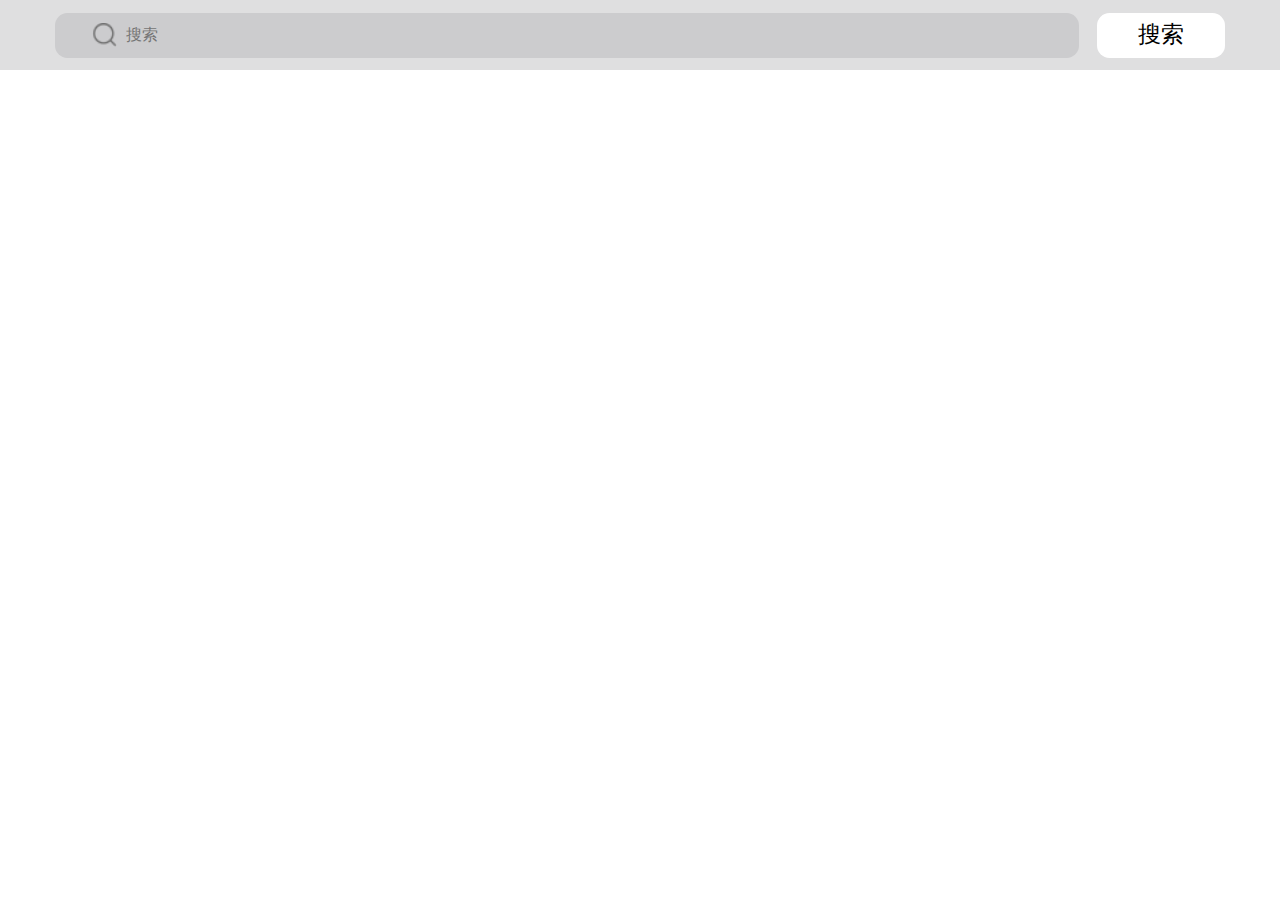
<file: widget/html/nav/historyMeet.html>
<!DOCTYPE html>
<html lang="en">
<head>
    <meta charset="UTF-8">
    <meta name="viewport" content="width=device-width, initial-scale=1.0">
    <meta http-equiv="X-UA-Compatible" content="ie=edge">
    <title>历史会议</title>
    <link rel="stylesheet" type="text/css" href="../../css/api.css" />
    <style>
        .zanwei{
            width: 100%;
            height: 5.469vw;
        }

        .search{
            width: 100%;
            height: 5.469vw;
            display: flex;
            align-items: center;
            justify-content: center;
            background: #dfdfe0;
            flex: none;
            position: fixed;
            top: 0;
            z-index: 10;
        }

        .search>div{
            display: flex;
            align-items: center;
            justify-content: center;
        }

        .search input[type='text']{
            width: 80vw;
            height: 3.516vw;
            background: url('../../image/sousuo.png') no-repeat;
            background-size: 1.953vw 1.855vw;
            background-position: 2.93vw center;
            background-color: #ccccce;
            border-radius: 0.977vw;
            border: none;
            padding-left: 5.566vw;
            padding-right: 1.465vw;
            box-sizing: border-box;
            outline: none;
        }

        .search input[type='button'] {
            width: 10vw;
            height: 3.516vw;
            background: #fff;
            border-radius: 0.977vw;
            font-size: 1.758vw;
            margin-left: 1.465vw;
            border: none;
        }

        .list{
            padding: 0 2.93vw 1.563vw;
        }

        .list>li{
            width: 46.289vw;
            height: 25.977vw;
            background: #f2f5fa;
            border-radius: 1.27vw;
            margin-top: 1.563vw;
            padding: 3.906vw 2.93vw 2.93vw;
            box-sizing: border-box;
            display: flex;
            flex-flow: column;
            justify-content: center;
            float: left;
            position: relative;
        }

        .list>li:nth-of-type(2n) {
            margin-left: 1.563vw;
        }

        .qianfa{
            width: 17.871vw;
            height: 13.086vw;
            position: absolute;
            top: 0.781vw;
            right: 0.781vw;
        }

        .list-title{
            font-size: 2.539vw;
            line-height: 2.539vw;
            color: #1e1e1e;
            font-weight: bold;
            flex: none;
        }

        .list-info{
            flex: 1;
            display: flex;
            flex-flow: column;
            justify-content: center;
        }

        .list-info>div{
            color: #686a6e;
            font-size: 1.66vw;
            line-height: 1.66vw;
            margin: 0.977vw 0;
        }

        .list-info>div span{
            color: #007aff;
            overflow: hidden;
            text-overflow: ellipsis;
            white-space: nowrap;
        }

        .list-data{
            display: flex;
            justify-content: space-between;
            align-items: center;
            font-size: 1.367vw;
            color: #686a6e;
        }

        .look{
            padding-left: 2.344vw;
            background: url('../../image/look.png') no-repeat;
            background-size: 1.953vw 1.27vw;
            background-position: 0 center;
        }
    </style>
</head>
<body class="wrap">
    <div class="search">
        <div class="">
            <input type="text" placeholder="搜索" class="searchBox">
            <input type="button" name="" value="搜索" onclick="getMeetInfo($('.searchBox').val())">
        </div>
    </div>
    <div class="zanwei"></div>
    <ul class="flex-1 list"></ul>
</body>
<script src="../../lib/api.js"></script>
<script src="../../lib/jquery.min.js"></script>
<script src="../../script/action.js"></script>
<script>
    var page = 1
    apiready = function () {
        // 页面显示监听
        api.addEventListener({
            name: 'onshow'
        }, function (ret, err) {
            if (ret.value == 1) {
                page = 1
                getMeetInfo()
                $(".searchBox").val(null)
            }
        });

        // 触底监听
        api.addEventListener({
            name:'scrolltobottom',
            extra:{
                threshold: 0
            }
        }, function(ret, err){      
            page++
            getMeetInfo()
        });

        getMeetInfo()
    }

    // 搜索
    $(".searchBox").keyup(function (event) {
        if (event.keyCode === 13) {
            page = 1
            getMeetInfo($(this).val())
        }
    });

    // 获取数据
    function getMeetInfo(param) {
        keyword = param ? param : ''
        ajax({
            url: '/api/index/index',
            method: 'get',
            data: {
                page: page,
                limit: 4,
                status: 1,
                keyword: keyword
            }
        }, function (res) {
            if (res.code == 0) {
                var html = ''
                if (page != 1) {
                    html = $('.list').html()
                }
                res.data.forEach(function(item) {
                    item.view = item.view ? item.view : 0
                    item.people_name = item.people_name != null?item.people_name:''
                    html += '<li onclick="gotoMeetInfo(' + item.id + ')"><img src="../../image/qianfa.png" class="qianfa"><div class="list-title">' + item.title + '</div><div class="list-info"><div>会议地点：<span>' + item.address + '</span></div><div>会议时间：<span>' + formatTime(item.metting_time, 'y-m-d h:i') + '</span></div><div>参会人员：<span>' + item.people_name + '</span></div></div><div class="list-data"><div class="date">' + formatTime(item.createtime, 'y-m-d h:i') + '</div><div class="look">' + item.view + '</div></div> </li>'
                });
                $('.list').html(html)
            }
        })
    }

    // 跳转到会议
    function gotoMeetInfo(id) {
        if (!id) {
            console.warn('未传入会议id');
            return
        }
        api.openWin({
            name: 'meetinfo',
            url: 'widget://html/meet/meetinfo.html',
            pageParam: {
                id: id,
                isHistory: 1,
            }
        });
    }
</script>
</html>
</file>
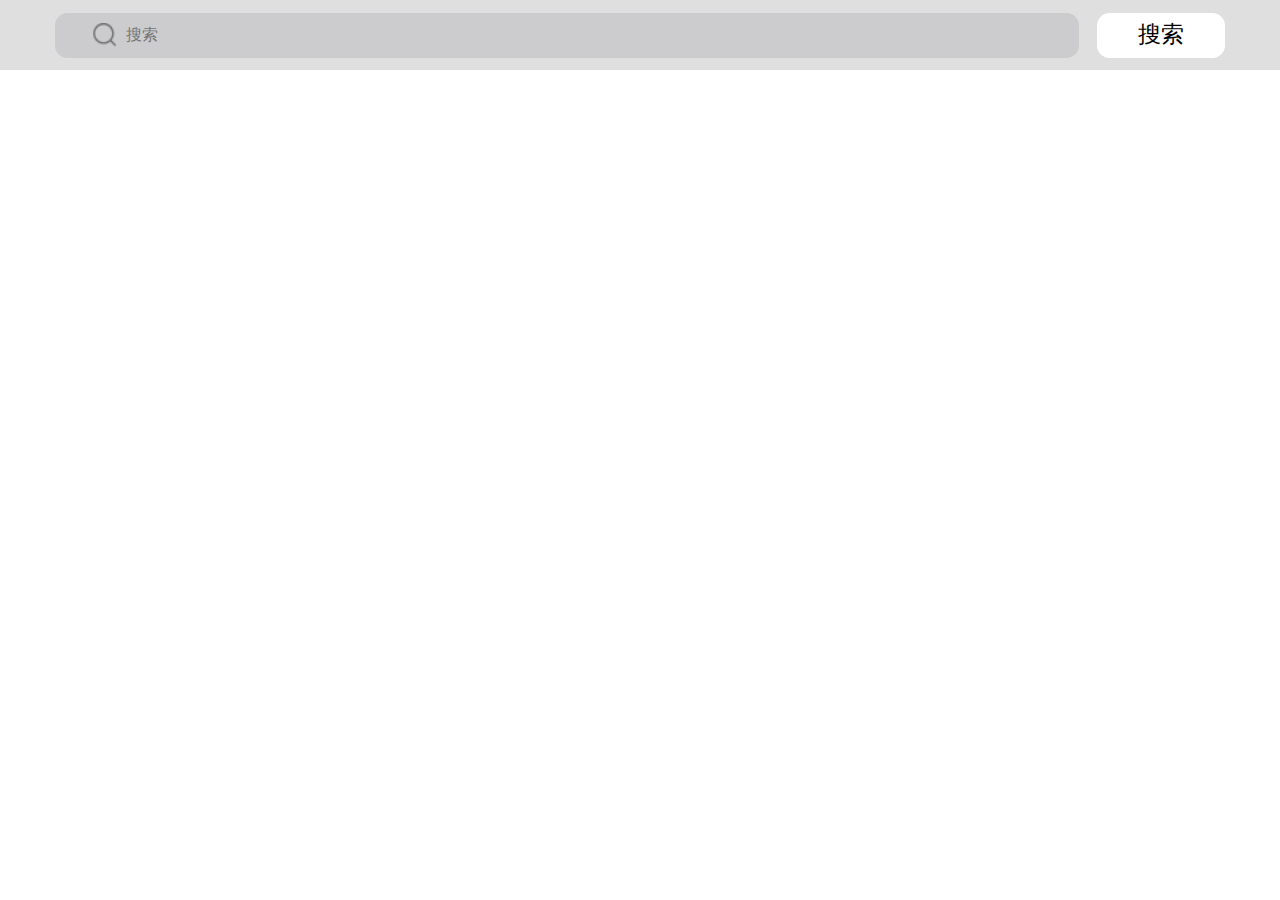
<file: widget/html/nav/meet.html>
<!DOCTYPE html>
<html lang="en">

<head>
    <meta charset="UTF-8">
    <meta name="viewport" content="width=device-width, initial-scale=1.0">
    <meta http-equiv="X-UA-Compatible" content="ie=edge">
    <title>会议</title>
    <link rel="stylesheet" type="text/css" href="../../css/api.css" />
    <style>
        .zanwei {
            width: 100%;
            height: 5.469vw;
        }

        .search {
            width: 100%;
            height: 5.469vw;
            display: flex;
            align-items: center;
            justify-content: center;
            background: #dfdfe0;
            flex: none;
            position: fixed;
            top: 0;
            z-index: 10;
        }

        .search>div{
            display: flex;
            align-items: center;
            justify-content: center;
        }

        .search input[type='text'] {
            width: 80vw;
            height: 3.516vw;
            background: url('../../image/sousuo.png') no-repeat;
            background-size: 1.953vw 1.855vw;
            background-position: 2.93vw center;
            background-color: #ccccce;
            border-radius: 0.977vw;
            border: none;
            padding-left: 5.566vw;
            padding-right: 1.465vw;
            box-sizing: border-box;
            outline: none;
        }

        .search input[type='button'] {
            width: 10vw;
            height: 3.516vw;
            background: #fff;
            border-radius: 0.977vw;
            font-size: 1.758vw;
            margin-left: 1.465vw;
            border: none;
        }            

        .list {
            padding: 0 2.93vw 1.563vw;
        }

        .list>li {
            width: 46.289vw;
            height: 25.977vw;
            background: #f2f5fa;
            border-radius: 1.27vw;
            margin-top: 1.563vw;
            padding: 3.906vw 2.93vw 2.93vw;
            box-sizing: border-box;
            display: flex;
            flex-flow: column;
            justify-content: center;
            float: left;
        }

        .list>li:nth-of-type(2n) {
            margin-left: 1.563vw;
        }

        .list-title {
            font-size: 2.539vw;
            line-height: 2.539vw;
            color: #1e1e1e;
            font-weight: bold;
            flex: none;
        }

        .list-info {
            flex: 1;
            display: flex;
            flex-flow: column;
            justify-content: center;
        }

        .list-info>div {
            color: #686a6e;
            font-size: 1.66vw;
            line-height: 1.66vw;
            margin: 0.977vw 0;
        }

        .list-info>div span {
            color: #007aff;
            overflow: hidden;
            text-overflow: ellipsis;
            white-space: nowrap;
        }

        .list-data {
            display: flex;
            justify-content: space-between;
            align-items: center;
            font-size: 1.367vw;
            color: #686a6e;
        }

        .look {
            padding-left: 2.344vw;
            background: url('../../image/look.png') no-repeat;
            background-size: 1.953vw 1.27vw;
            background-position: 0 center;
        }
    </style>
</head>

<body class="wrap">
    <div class="search">
        <div class="">
            <input type="text" placeholder="搜索" class="searchBox">
            <input type="button" name="" value="搜索" onclick="getMeetInfo($('.searchBox').val())">
        </div>
    </div>
    <div class="zanwei"></div>
    <ul class="flex-1 list"></ul>
</body>
<script src="../../lib/api.js"></script>
<script src="../../lib/jquery.min.js"></script>
<script src="../../script/action.js"></script>
<script>
    var page = 1
    apiready = function () {
        // 页面显示监听
        api.addEventListener({
            name: 'onshow'
        }, function (ret, err) {
            if (ret.value == 0) {
                page = 1
                getMeetInfo()
                $(".searchBox").val(null)
            }
        });

        // 触底监听
        api.addEventListener({
            name: 'scrolltobottom',
            extra: {
                threshold: 0
            }
        }, function (ret, err) {
            page++
            getMeetInfo()
        });

        getMeetInfo()
    }

    // 搜索
    $(".searchBox").keyup(function (event) {
        if (event.keyCode === 13) {
            page = 1
            getMeetInfo($(this).val())
        }
    });

    // 获取数据
    function getMeetInfo(param) {
        keyword = param ? param : ''
        ajax({
            url: '/api/index/index',
            method: 'get',
            data: {
                page: page,
                limit: 4,
                status: 0,
                keyword: keyword
            }
        }, function (res) {
            if (res.code == 0) {
                var html = ''
                if (page != 1) {
                    html = $('.list').html()
                }
                res.data.forEach(function (item) {
                    item.view = item.view ? item.view : 0
                    item.people_name = item.people_name != null?item.people_name:''
                    html += `
                        <li onclick="gotoMeetInfo(${item.id})">
                            <div class="list-title">${item.title}</div>
                            <div class="list-info">
                                <div>
                                    会议地点：<span>${item.address}</span>
                                </div>
                                <div>
                                    会议时间：<span>${formatTime(item.metting_time, 'y-m-d h:i')}</span>
                                </div>
                                <div>
                                    参会人员：<span>${item.memberName}</span>
                                </div>
                            </div>
                            <div class="list-data">
                                <div class="date">${formatTime(item.createtime, 'y-m-d h:i')}</div>
                                <div class="look">${item.view}</div>
                            </div> 
                        </li>
                    `
                });
                $('.list').html(html)
            }
        })
    }

    // 跳转到会议
    function gotoMeetInfo(id) {
        if (!id) {
            console.warn('未传入会议id');
            return
        }
        api.openWin({
            name: 'meetinfo',
            url: 'widget://html/meet/meetinfo.html',
            pageParam: {
                id: id,
                isHistory: 0,
            }
        });
    }
</script>

</html>
</file>
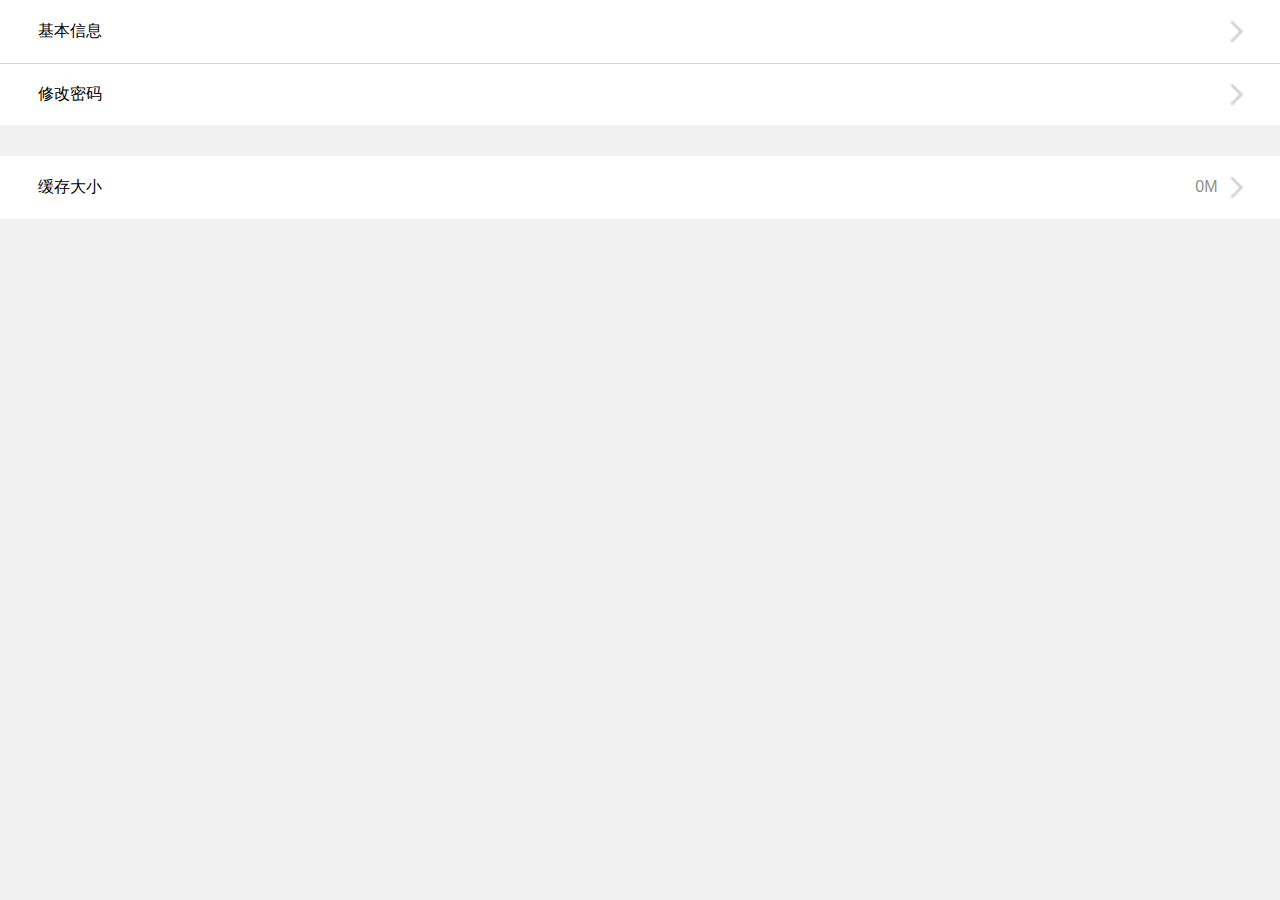
<file: widget/html/nav/setUp.html>
<!DOCTYPE html>
<html lang="en">

<head>
    <meta charset="UTF-8">
    <meta name="viewport" content="width=device-width, initial-scale=1.0">
    <meta http-equiv="X-UA-Compatible" content="ie=edge">
    <title>设置</title>
    <link rel="stylesheet" type="text/css" href="../../css/api.css" />
    <style>
        body {
            background: #f1f1f1;
        }

        .button {
            width: 100%;
            height: 4.883vw;
            padding: 0 4.883vw 0 2.93vw;
            box-sizing: border-box;
            background: url('../../image/youjiantou.png') no-repeat;
            background-size: 1.074vw 1.758vw;
            background-position: 96.094vw center;
            background-color: #ffffff;
            display: flex;
            justify-content: space-between;
            align-items: center;
        }

        .button+.button {
            border-top: 1px solid #d7d8db;
        }

        .huancun {
            margin-top: 2.441vw;
        }

        .expand {
            color: #8e8e93;
        }
    </style>
</head>

<body>
    <div>
        <div class="button info">基本信息</div>
        <div class="button forget">修改密码</div>
    </div>
    <div class="huancun">
        <div class="button" class="cache" onclick="clearAll()">
            <span>缓存大小</span>
            <span class="expand">0M</span>
        </div>
    </div>
</body>
<script src="../../lib/api.js"></script>
<script src="../../lib/jquery.min.js"></script>
<script src="../../lib/db.js"></script>
<script src="../../script/action.js"></script>
<script>
    var db = null

    apiready = function () {
        db = new $db()

        getCacheSize()

        // 页面显示监听
        api.addEventListener({
            name: 'onshow'
        }, function (ret, err) {
            if (ret.value == 1) {
                getCacheSize()
            }
        });
        
        // 监听清除
        api.addEventListener({
            name: 'clearCache'
        }, function(ret, err) {
            getCacheSize(function() {
                rm_rf()
                api.clearCache(function () {
                    api.getCacheSize(function (ret) {
                        if (ret.size) {
                            var size = Math.round(ret.size / 1048576)
                            $('.expand').text(size + 'M')
                        } else if(ret.size == 0) {
                            $('.expand').text('0M')
                        }
                    });
                    showDialog({
                        title: '提示',
                        message: '清除完成',
                    })
                    console.warn('清除完成')
                });
            })
        });
    }

    // 清除全部缓存
    function clearAll() {
        showDialog({
            title: '提示',
            message: '是否清除缓存，此操作将会把所有缓存清除',
            fail: function() {},
            success: function() {
                api.sendEvent({ name: 'clearCache' });
            },
            
        })
    }

    // 获取缓存占用空间大小 单位为Byte
    function getCacheSize(callback=()=>{}) {
        api.getCacheSize(function (ret) {
            if (ret.size) {
                var size = Math.round(ret.size / 1048576)
                $('.expand').text(size + 'M')
                callback()
                console.warn(`当前缓存大小：${ret.size} Byte`);
            }
        });
    }

    $('.info').click(function () {
        api.sendEvent({
            name: 'getFooterH',
            extra: {
                name: 'info',
                url: 'widget://html/user/info.html',
            }
        });
    })
    $('.forget').click(function () {
        api.sendEvent({
            name: 'getFooterH',
            extra: {
                name: 'forget',
                url: 'widget://html/user/forget.html',
            }
        });
    })
</script>

</html>
</file>
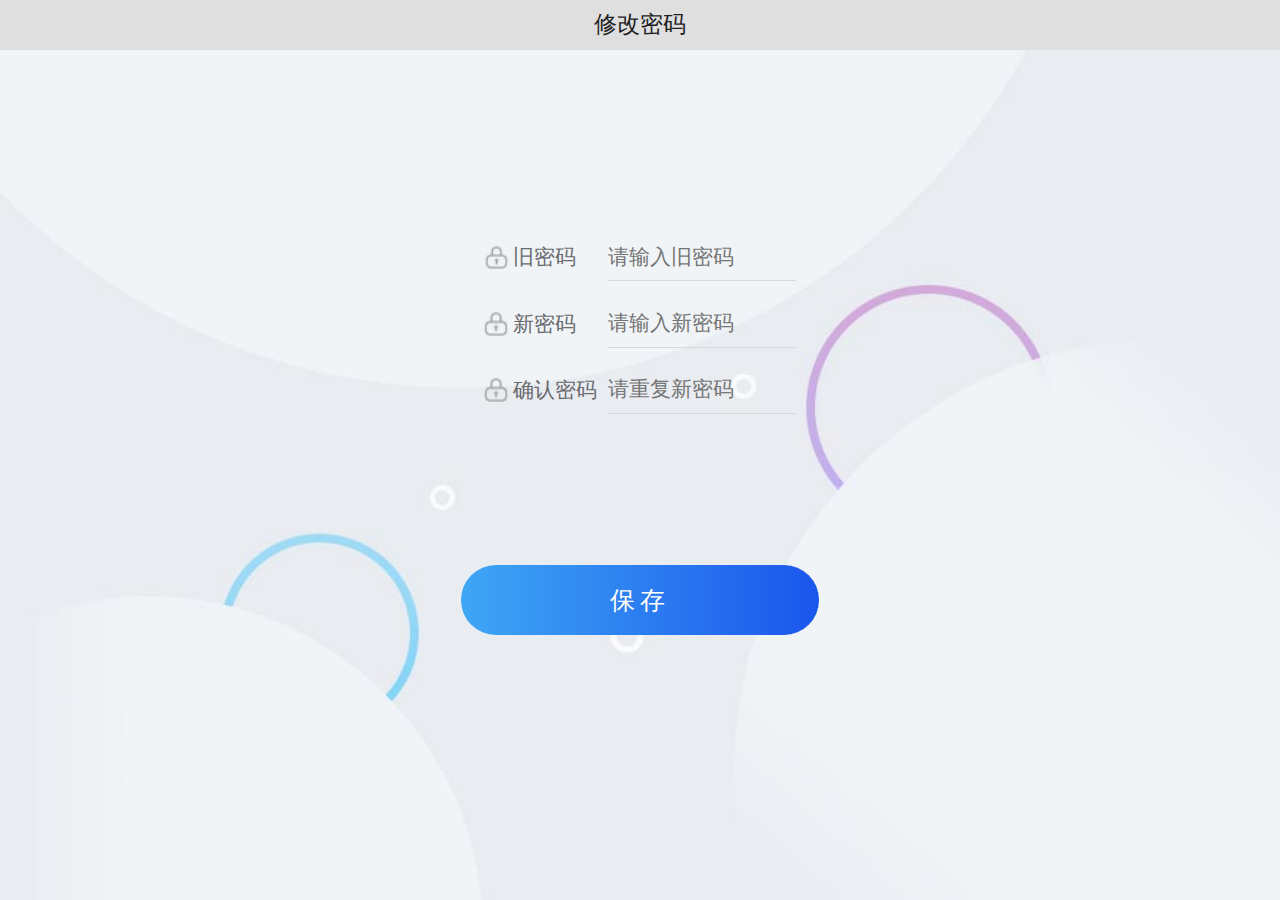
<file: widget/html/user/forget.html>
<!DOCTYPE html>
<html lang="en">
<head>
    <meta charset="UTF-8">
    <meta name="viewport" content="width=device-width, initial-scale=1.0">
    <meta http-equiv="X-UA-Compatible" content="ie=edge">
    <title>Document</title>
    <link rel="stylesheet" type="text/css" href="../../css/api.css" />
    <style>
        body{
            background: url('../../image/bg.jpg') no-repeat;
            background-size: cover;
            background-position: center;
            display: flex;
            flex-flow: column;
        }

        .box{
            display: flex;
            flex: 1;
            align-items: center;
            justify-content: center;
        }

        .container{
            display: flex;
            flex-flow: column;
            align-items: center;
            justify-content: center;
            padding-bottom: 7.813vw;
        }

        .keepForm>div{
            width: 24.316vw;
            height: 3.711vw;
            display: flex;
            align-items: center;
            font-size: 1.66vw;
            line-height: 1.758vw;
            color: #686a6e;
            margin: 1.465vw 0;
        }

        .keepForm>div>div{
            flex: none;
        }

        .keepForm .title{
            width: 6.836vw;
            margin: 0 0.586vw 0 0.391vw;
        }

        .keepForm input[type="password"] {
            flex: auto;
            min-width: 9.766vw;
            height: 3.711vw;
            border: none;
            border-bottom: 1px solid #d8d9e0;
            box-sizing: border-box;
            outline: none;
        }

        .keepBtn{
            margin-top: 10.352vw;
        }
    </style>
</head>
<body>
    <header>修改密码</header>
    <div class="box">
        <div class="container">
            <div class="keepForm">
                <div>
                    <div class="icon-suo"></div>
                    <div class="title">旧密码</div>
                    <input type="password" placeholder="请输入旧密码" class="oldpsw">
                </div>
                <div>
                    <div class="icon-suo"></div>
                    <div class="title">新密码</div>
                    <input type="password" placeholder="请输入新密码" class="newpsw">
                </div>
                <div>
                    <div class="icon-suo"></div>
                    <div class="title">确认密码</div>
                    <input type="password" placeholder="请重复新密码" class="confirm">
                </div>
            </div>
            <input type="button" value="保存" class="keepBtn">
        </div>
    </div>
</body>
<script src="../../lib/api.js"></script>
<script src="../../lib/jquery.min.js"></script>
<script src="../../script/action.js"></script>
<script>
    apiready = function() {
        var header = $api.dom('header'); // 获取 header 标签元素
        var headerH = $api.fixStatusBar(header); // 状态栏适配
    }

    $('input[type="button"]').click(function () {
        var pwd = $('.oldpsw').val()
        var password = $('.newpsw').val()
        var password1 = $('.confirm').val()

        if (password != password1) {
            showDialog({
                title: '警告',
                message: '两次密码不一致',
                success: function () {}
            })
            return
        }

        ajax({
            url: '/api/member/updatePwd',
            method: 'post',
            data: {
                pwd: pwd,
                password: password,
                password1: password1,
            }
        }, function (res) {
            if (res.code == 0) {
                var user = $api.getStorage('user')
                if (user && user.account) {
                    $api.setStorage('user', {
                        account: user.account,
                        password: password,
                    })
                }
                api.closeFrame({
                    name: 'forget'
                });
            } else {
                showDialog({
                    title: '警告',
                    message: res.msg,
                })
                $(".oldpsw")[0].focus()
            }
        })
    })
</script>
</html>
</file>
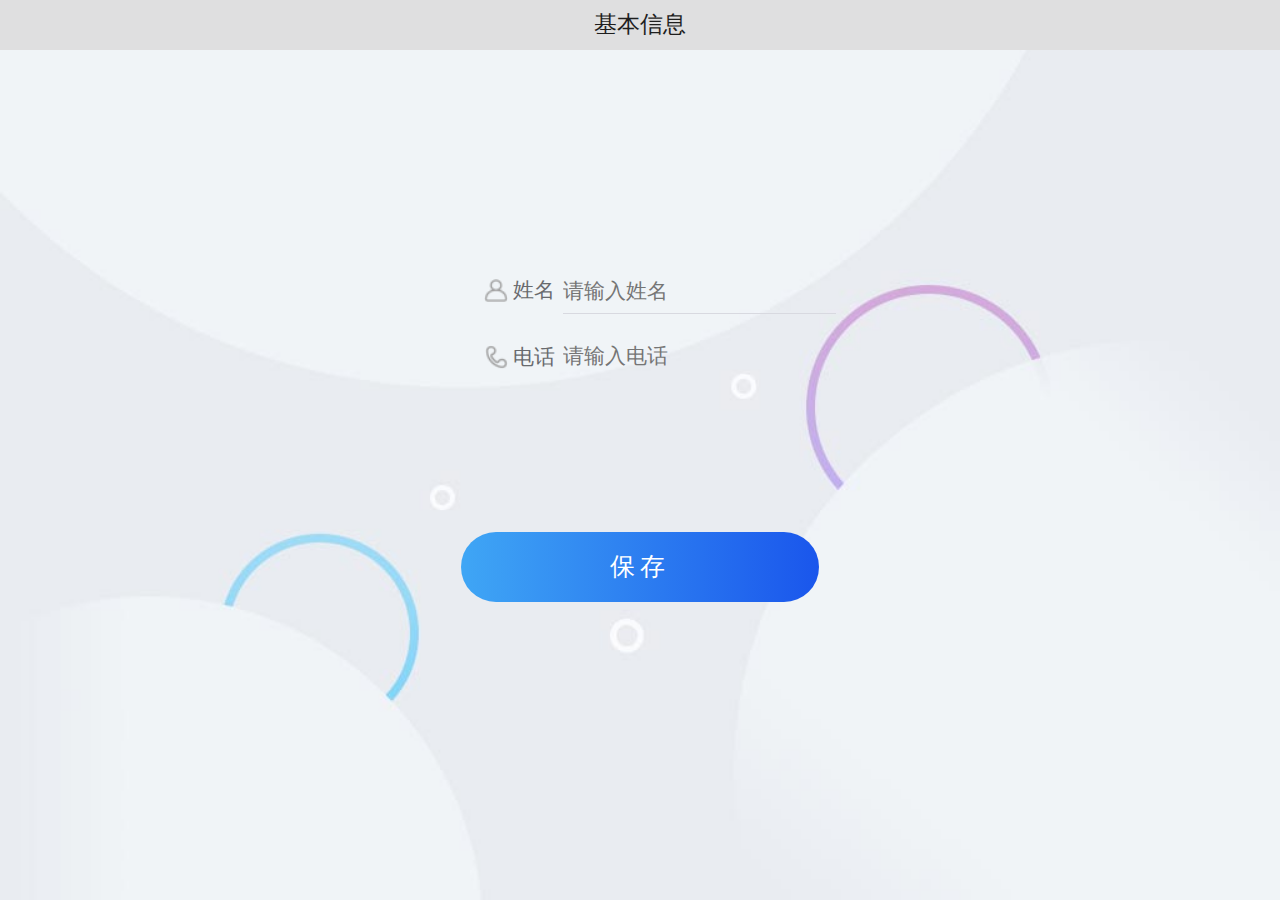
<file: widget/html/user/info.html>
<!DOCTYPE html>
<html lang="en">
<head>
    <meta charset="UTF-8">
    <meta name="viewport" content="width=device-width, initial-scale=1.0">
    <meta http-equiv="X-UA-Compatible" content="ie=edge">
    <title>Document</title>
    <link rel="stylesheet" type="text/css" href="../../css/api.css" />
    <style>
        body{
            background: url('../../image/bg.jpg') no-repeat;
            background-size: cover;
            background-position: center;
            display: flex;
            flex-flow: column;
        }

        .box{
            display: flex;
            flex: 1;
            align-items: center;
            justify-content: center;
        }

        .container{
            display: flex;
            flex-flow: column;
            align-items: center;
            justify-content: center;
            padding-bottom: 7.813vw;
        }

        .keepForm>div{
            width: 24.316vw;
            height: 3.711vw;
            display: flex;
            align-items: center;
            font-size: 1.66vw;
            line-height: 1.758vw;
            color: #686a6e;
            margin: 1.465vw 0;
        }

        .keepForm>div>div{
            flex: none;
        }

        .keepForm .title{
            margin: 0 0.586vw 0 0.391vw;
        }

        .keepForm input[type="text"] {
            flex: 1;
            height: 3.711vw;
            border: none;
            border-top: 3px solid transparent;
            border-bottom: 1px solid #d8d9e0;
            box-sizing: border-box;
            outline: none;
        }

        .keepBtn{
            margin-top: 10.352vw;
        }

        .keepForm input[type="text"].userTel{
            border: none;
        }
    </style>
</head>
<body>
    <header>基本信息</header>
    <div class="box">
        <div class="container">
            <div class="keepForm">
                <div>
                    <div class="icon-user"></div>
                    <div class="title">姓名</div>
                    <input type="text" placeholder="请输入姓名" class="userName">
                </div>
                <div>
                    <div class="icon-tel"></div>
                    <div class="title">电话</div>
                    <input type="text" placeholder="请输入电话" class="userTel" disabled>
                </div>
            </div>
            <input type="button" value="保存" class="keepBtn">
        </div>
    </div>
</body>
<script src="../../lib/api.js"></script>
<script src="../../lib/jquery.min.js"></script>
<script src="../../script/action.js"></script>
<script>
    apiready = function() {
        var header = $api.dom('header'); // 获取 header 标签元素
        var headerH = $api.fixStatusBar(header); // 状态栏适配

        getUserInfo()
    }

    function getUserInfo() {
        ajax({
            url: '/api/member/getInfo',
            method: 'get',
        }, function (res) {
            if (res.code == 0) {
                $('.userName').val(res.data.name)
                $('.userTel').val(res.data.login)
            }
        })
    }

    $('.keepBtn').click(function() {
        ajax({
            url: '/api/member/saveName',
            method: 'post',
            data: {
                name: $(".userName").val(),
            }
        }, function (res) {
            if (res.code == 0) {
                api.closeFrame({
                    name: 'info'
                });
            } else {
                showDialog({
                    title: '警告',
                    message: res.msg,
                })
                $(".userName")[0].focus()
            }
        })
    })
</script>
</html>
</file>
<file: widget/css/api.css>
html{
	font-family: sans-serif;
}
html,body,header,section,footer,div,ul,ol,li,img,a,span,em,del,legend,center,strong,var,fieldset,form,label,dl,dt,dd,cite,input,hr,time,mark,code,figcaption,figure,textarea,h1,h2,h3,h4,h5,h6,p{
	margin:0;
	border:0;
	padding:0;
	font-style:normal;
}
html,body {
	width: 100%;
	height: 100%;
	-webkit-touch-callout:none;
	-webkit-text-size-adjust:none;
	-webkit-tap-highlight-color:rgba(0, 0, 0, 0);
	-webkit-user-select:none;
	background-color: #fff;
}
nav,article,aside,details,main,header,footer,section,fieldset,figcaption,figure{
	display: block;
}
img,a,button,em,del,strong,var,label,cite,small,time,mark,code,textarea{
	display:inline-block;
}
header,section,footer {
	position:relative;
}
ol,ul{
	list-style:none;
}
input,button,textarea {
	border:0;
	margin:0;
	padding:0;
	font-size:1em;
	line-height:1em;
	/*-webkit-appearance:none;*/
	background-color:rgba(0, 0, 0, 0);
}
span{
	display:inline-block;
}
a:active, a:hover {
  outline: 0;
}
a, a:visited{
	text-decoration:none;
}

label, .wordWrap{
    word-wrap: break-word;
    word-break: break-all;
}
table {
  border-collapse: collapse;
  border-spacing: 0;
}
td,th {
  padding: 0;
}
.wrap {
	display: -webkit-box;
	-webkit-box-orient: vertical;
	-webkit-flex-flow: column;
}
.flex-1 {
	-webkit-box-flex: 1;
	-webkit-flex: 1;
}
.clearfix:after{
	content: ' ';
	display: block;
	clear: both;
	visibility:hidden;
	line-height: 0;
	height:0;
}
.loading_more{
	display: block;
	height: 1.5em;
	width: 100%;
}
.loading_more:before {
	display: inline-block; vertical-align: text-bottom;
	content: ' '; height: 16px; width: 16px; margin-right: 6px;
	background: url(../image/loading_more.gif) no-repeat center;
	-webkit-background-size: contain;
	background-size: contain;
} 
.loading_more:after {
	content: '加载更多';	
}
.contain{
	width: 100%;
	height: 100%;
	object-fit: contain;
}
.cover{
	width: 100%;
	height: 100%;
	object-fit: cover;
}
input[type="text"],
input[type="password"]{
	border: solid 1px #d8d9e0;
}
input[type="button"].keepBtn {
	width: 27.93vw;
	height: 5.469vw;
	background-image: linear-gradient(90deg, 
		#3fa6f5 0%, 
		#1a56ec 100%), 
	linear-gradient(
		#346af3, 
		#346af3);
	border-radius: 2.734vw;
	outline: none;
	color: #ffffff;
	font-size: 1.953vw;
	letter-spacing: 5px;
}

.icon-user{
	width: 1.855vw;
	height: 1.855vw;
	background: url('../image/user.png') no-repeat;
	background-size: contain;
	background-position: center;
}

.icon-tel{
	width: 1.855vw;
	height: 1.855vw;
	background: url('../image/tel.png') no-repeat;
	background-size: contain;
	background-position: center;
}

.icon-suo{
	width: 1.855vw;
	height: 1.855vw;
	background: url('../image/suo.png') no-repeat;
	background-size: contain;
	background-position: center;
}

.icon-fanhui{
	background: url('../image/fanhui.png') no-repeat;
	background-size: 1.46vw 2.54vw;
	background-position: left center;
}

.icon-xiala{
	background: url('../image/xiala.png') no-repeat;
	background-size: 1.76vw 1vw;
	background-position: right center;
}

.icon-dingwei{
	background: url('../image/dingwei.png') no-repeat;
	background-size: auto 1.367vw;
	background-position: center;
}

.icon-shijianxuanzeqi{
	background: url('../image/shijianxuanzeqi.png') no-repeat;
	background-size: auto 1.367vw;
	background-position: center;
}

.icon-wode{
	background: url('../image/wode.png') no-repeat;
	background-size: auto 1.367vw;
	background-position: center;
}

.icon-qunzu{
	background: url('../image/qunzu.png') no-repeat;
	background-size: auto 1.367vw;
	background-position: center;
}

.icon-dingdan{
	background: url('../image/dingdan.png') no-repeat;
	background-size: auto 1.367vw;
	background-position: center;
}

.icon-dizhi{
	background: url('../image/dizhi.png') no-repeat;
	background-size: auto 2.15vw;
}

header {
	width: 100%;
	height: 3.91vw;
	text-align: center;
	background-color: #dfdfe0;
	color: #1e1e1e;
	line-height: 3.91vw;
	font-size: 1.758vw;
	flex: none;
}
</file>
<file: widget/css/dialog.css>
#mask{
    position: fixed;
    top: 0;
    left: 0;
    width: 100%;
    height: 100%;
    background-color: #04040f;
	opacity: 0.4;
}

#dialog{
    min-width: 26.367vw;
    min-height: 5.273vw;
    background-color: rgba(248, 248, 248, .82);
    border-radius: 14px;
    position: fixed;
    top: 40%;
    left: 50%;
    -webkit-transform: translateX(-50%);
    display: flex;
    flex-flow: column;
    align-items: center;
    overflow: hidden;
}

#dialog>.dialog-title{
    font-size: 1.758vw;
    color: #1e1e1e;
    font-weight: bold;
    margin-top: 1.758vw;
}

#dialog>.dialog-message{
    font-size: 1.367vw;
    color: #1e1e1e;
    margin: 0.781vw 0;
    padding: 0 1.953vw
}

#dialog>.dialog-button{
    width: 100%;
    height: 3.906vw;
    margin-top: 2vw;
    display: flex;
    justify-content: center;
    align-items: center;
}

#dialog>.dialog-button>input[type='button']{
    height: 3.906vw;
    border: none;
    border-top: 1px solid #3f3f3f;
    flex: 1 1 auto;
    font-size: 1.758vw;
    outline: none;
    background-color: transparent;
}

#dialog>.dialog-button>input[type='button']+input[type='button']{
    border-left: 1px solid #3f3f3f;
}

#dialog>.dialog-button>input.dialog-success{
    color: #ff3b30;
}

#dialog>.dialog-button>input.dialog-error{
    color: #007aff;
}
</file>
